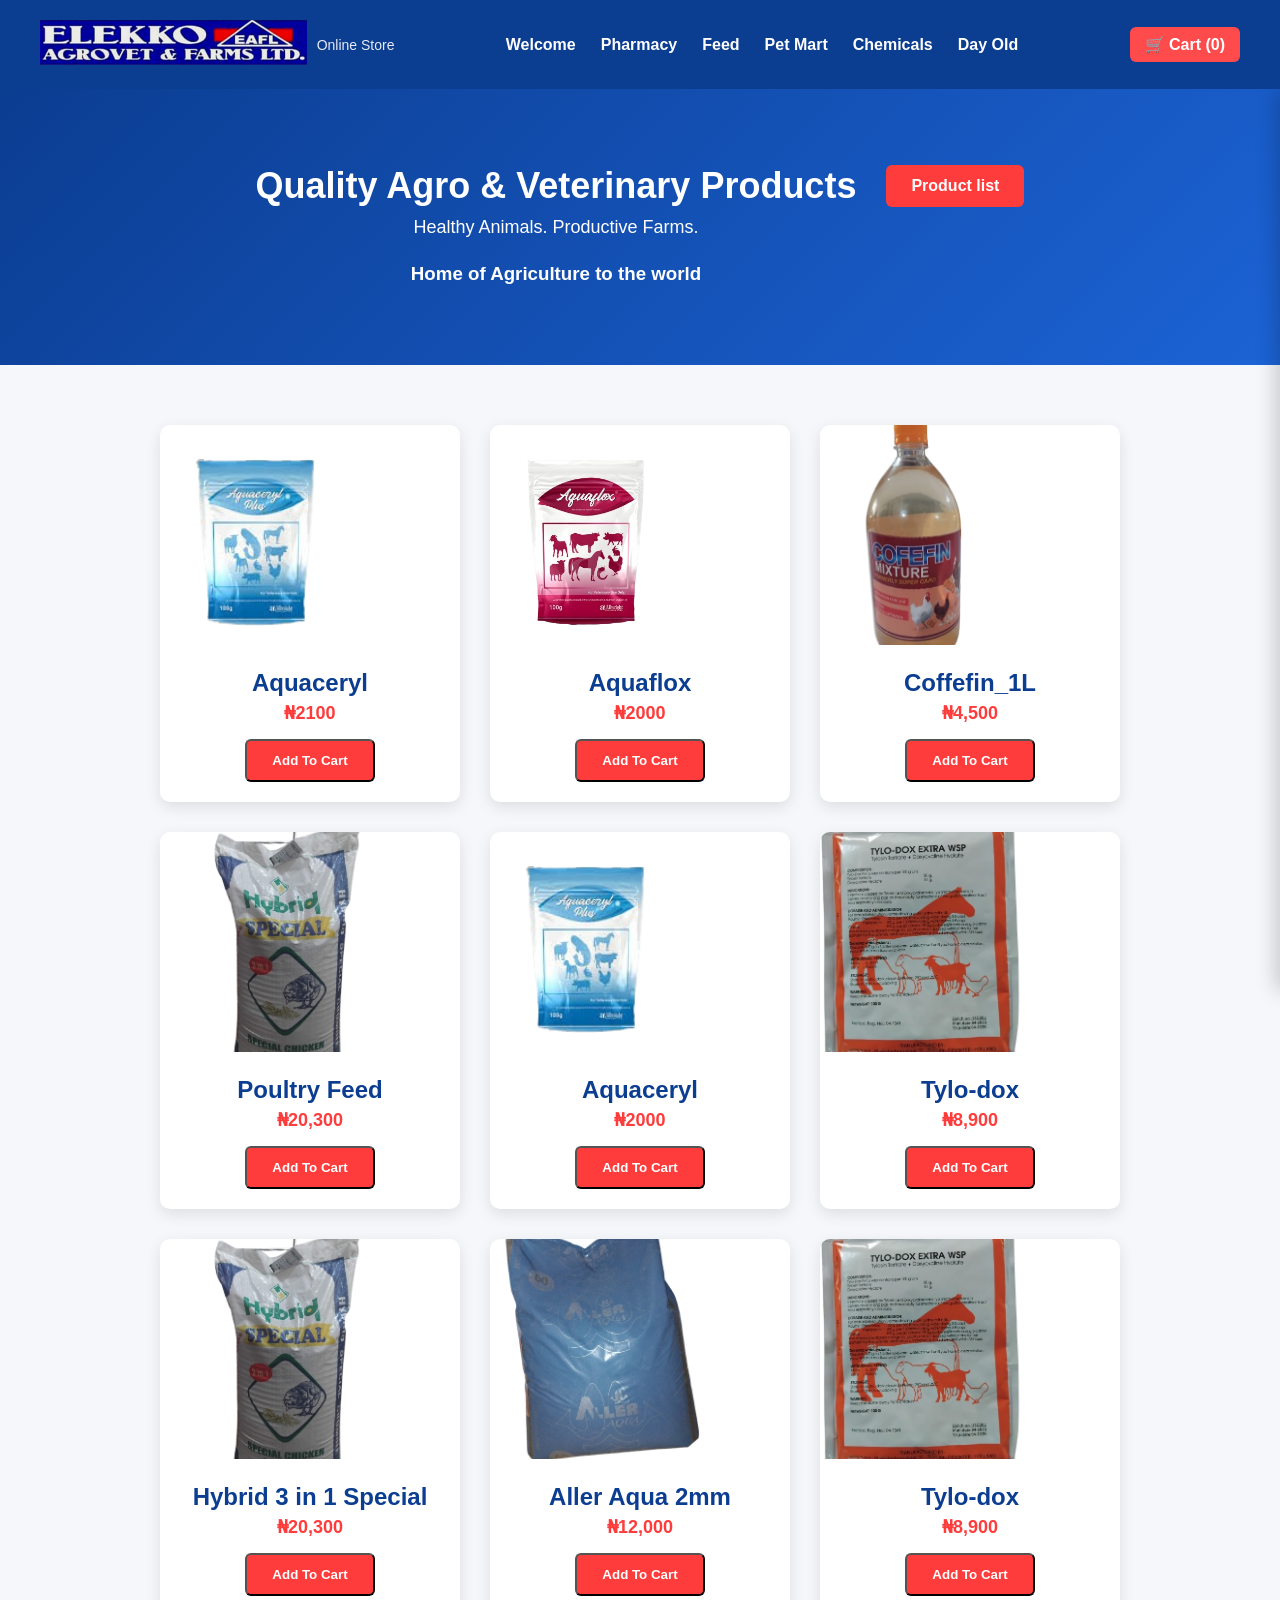
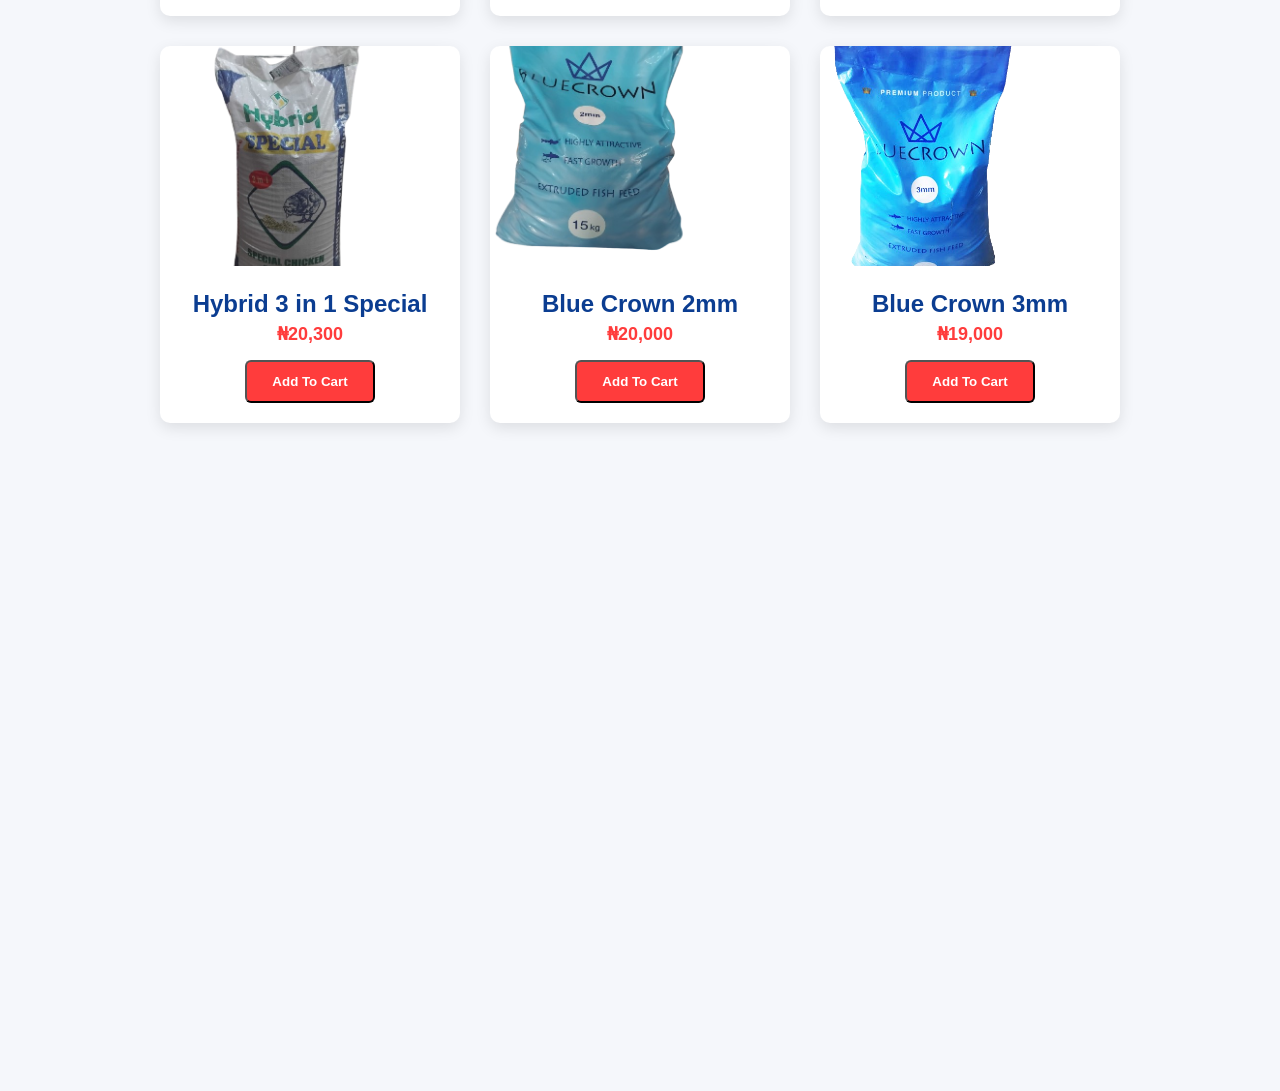
<file: index.html>
<!DOCTYPE html>
<html lang="en">
<head>
<meta charset="utf-8">
<meta name="viewport" content="width=device-width, initial-scale=1">
<title>Elekko Agrovet</title>
<link rel="stylesheet" href="assets/css/main.css">
</head>
<body>

<div id="page-wrapper">

  <!-- HEADER -->
  <header id="header" class="container">
    <div id="logo">
      <a href="index.html"><img src="images/elekkologo.png" alt="Elekko Agrovet Logo"></a>
      <span>Online Store</span>
    </div>

    <!-- NAVIGATION -->
    <nav id="nav">
      <div id="hamburger">&#9776;</div>
      <ul>
        <li class="current"><a href="index.html">Welcome</a></li>
        <li><a href="pharmacy.html">Pharmacy</a></li>
        <li><a href="feed.html">Feed</a></li>
        <li><a href="pet-mart.html">Pet Mart</a></li>
        <li><a href="chemicals.html">Chemicals</a></li>
         <li><a href="dayold.html">Day Old</a></li>
      </ul>
    </nav>

    <!-- CART ICON -->
    <div id="cart-icon">
      🛒 Cart (<span id="cart-count">0</span>)
    </div>
  </header>

  <!-- BANNER -->
  <section id="banner-wrapper">
    <div id="banner" class="box container">
      <div class="row">
        <div class="col-7 col-12-medium">
          <h2>Quality Agro & Veterinary Products</h2>
          <p>Healthy Animals. Productive Farms.</p>
          <h3>Home of Agriculture to the world</h3>
        </div>
        <div class="col-5 col-12-medium">
          <a href="#products" class="button primary">Product list</a>
        </div>
      </div>
    </div>
  </section>

  <!-- PRODUCTS -->
  <section id="features-wrapper">
    <div class="container" id="products">
      <div class="row">

        <!-- Aquaceryl -->
        <div class="col-4 col-12-medium">
          <section class="box feature product" data-id="aquaceryl" data-name="Aquaceryl" data-price="2100">
            <a class="image featured"><img src="images/Aquaceryl.png" alt="Aquaceryl"></a>
            <div class="inner">
              <header><h2>Aquaceryl</h2><p>₦2100</p></header>
              <button class="button primary add-to-cart">Add To Cart</button>
            </div>
          </section>
        </div>

        <!-- Product 2 -->
        <div class="col-4 col-12-medium">
          <section class="box feature product" data-id="aquaflox" data-name="Aquaflox" data-price="2000">
            <a class="image featured"><img src="images/Aquaflox.png" alt="Aquaflox"></a>
            <div class="inner">
              <header><h2>Aquaflox</h2><p>₦2000</p></header>
              <button class="button primary add-to-cart">Add To Cart</button>
            </div>
          </section>
        </div>

        <!-- Product 3 -->
        <div class="col-4 col-12-medium">
          <section class="box feature product" data-id="coffefin" data-name="Coffefin_1L" data-price="4500">
            <a class="image featured"><img src="images/Coffefin_1L.png" alt="Coffefin_1L"></a>
            <div class="inner">
              <header><h2>Coffefin_1L</h2><p>₦4,500</p></header>
              <button class="button primary add-to-cart">Add To Cart</button>
            </div>
          </section>
        </div>
  <!-- Product 1 -->
        <div class="col-4 col-12-medium">
          <section class="box feature product" data-id="0004" data-name="Poultry Feed" data-price="20300">
            <a class="image featured"><img src="images/Hybrid_3_in_1_Special-4.png" alt="Poultry Feed"></a>
            <div class="inner">
              <header><h2>Poultry Feed</h2><p>₦20,300</p></header>
              <button class="button primary add-to-cart">Add To Cart</button>
            </div>
          </section>
        </div>

        <!-- Product 2 -->
        <div class="col-4 col-12-medium">
          <section class="box feature product" data-id="Aquaceryl" data-name="Aquaceryl" data-price="2000">
            <a class="image featured"><img src="images/Aquaceryl.png" alt="Aquaceryl"></a>
            <div class="inner">
              <header><h2>Aquaceryl</h2><p>₦2000</p></header>
              <button class="button primary add-to-cart">Add To Cart</button>
            </div>
          </section>
        </div>

        <!-- Product 3 -->
        <div class="col-4 col-12-medium">
          <section class="box feature product" data-id="tylo-dox" data-name="Tylo-dox" data-price="8900">
            <a class="image featured"><img src="images/Tylo-dox_extra.png" alt="Tylo-dox"></a>
            <div class="inner">
              <header><h2>Tylo-dox</h2><p>₦8,900</p></header>
              <button class="button primary add-to-cart">Add To Cart</button>
            </div>
          </section>
        </div>
  <!-- Product 1 -->
        <div class="col-4 col-12-medium">
          <section class="box feature product" data-id="hybrid-3-in-1-special" data-name="Hybrid 3 in 1 Special" data-price="20300">
            <a class="image featured"><img src="images/Hybrid_3_in_1_Special-4.png" alt="Hybrid 3 in 1 Special"></a>
            <div class="inner">
              <header><h2>Hybrid 3 in 1 Special</h2><p>₦20,300</p></header>
              <button class="button primary add-to-cart">Add To Cart</button>
            </div>
          </section>
        </div>

        <!-- Product 2 -->
        <div class="col-4 col-12-medium">
          <section class="box feature product" data-id="aller-aqua-2mm" data-name="Aller Aqua 2mm" data-price="12000">
            <a class="image featured"><img src="images/Aller_aqua_2mm.png" alt="Aller Aqua 2mm"></a>
            <div class="inner">
              <header><h2>Aller Aqua 2mm</h2><p>₦12,000</p></header>
              <button class="button primary add-to-cart">Add To Cart</button>
            </div>
          </section>
        </div>

        <!-- Product 3 -->
        <div class="col-4 col-12-medium">
          <section class="box feature product" data-id="tylo-dox" data-name="Tylo-dox" data-price="8900">
            <a class="image featured"><img src="images/Tylo-dox_extra.png" alt="Tylo-dox"></a>
            <div class="inner">
              <header><h2>Tylo-dox</h2><p>₦8,900</p></header>
              <button class="button primary add-to-cart">Add To Cart</button>
            </div>
            
          </section>
        </div>
  <!-- Product 1 -->
        <div class="col-4 col-12-medium">
          <section class="box feature product" data-id="hybrid-3-in-1-special" data-name="Hybrid 3 in 1 Special" data-price="20300">
            <a class="image featured"><img src="images/Hybrid_3_in_1_Special-4.png" alt="Hybrid 3 in 1 Special"></a>
            <div class="inner">
              <header><h2>Hybrid 3 in 1 Special</h2><p>₦20,300</p></header>
              <button class="button primary add-to-cart">Add To Cart</button>
            </div>
          </section>
        </div>

        <!-- Product 2 -->
        <div class="col-4 col-12-medium">
          <section class="box feature product" data-id="bluecrown2mm" data-name="Blue Crown 2mm" data-price="20000">
            <a class="image featured"><img src="images/Blue_crown_2mm.png" alt="Blue Crown 2mm"></a>
            <div class="inner">
              <header><h2>Blue Crown 2mm</h2><p>₦20,000</p></header>
              <button class="button primary add-to-cart">Add To Cart</button>
            </div>
          </section>
        </div>

        <!-- Product 3 -->
        <div class="col-4 col-12-medium">
          <section class="box feature product" data-id="bluecrown3mm" data-name="Blue Crown 3mm" data-price="19000">
            <a class="image featured"><img src="images/Bluecrown-3mm.png" alt="Blue Crown 3mm"></a>
            <div class="inner">
              <header><h2>Blue Crown 3mm</h2><p>₦19,000</p></header>
              <button class="button primary add-to-cart">Add To Cart</button>
            </div>
          </section>
        </div>

      </div>
    </div>
      </div>
    </div>
      </div>
    </div>
    
      </div>
    </div>
  </section>

  <!-- CART PANEL -->
  <div id="cart-panel">
    <div style="display:flex;justify-content:space-between;align-items:center">
      <h3>Your Cart</h3>
      <span id="close-cart">✖</span>
    </div>
    <hr>
    <div id="cart-items"></div>
    <h4>Total: ₦<span id="cart-total">0</span></h4>
    <a href="checkout.html" class="button primary" style="width:100%;margin-top:15px;text-align:center">Proceed to Checkout</a>
  </div>

  <!-- Toast Notification -->
  <div id="toast"></div>

<iframe width="500" height="300" 
src="https://www.youtube.com/embed/RBzNkBfKddA" 
title="YouTube video" 
frameborder="0" 
allowfullscreen>
</iframe>
<iframe width="500" height="300" 
src="https://www.youtube.com/embed/zo2fN6J2AE8" 
title="YouTube video" 
frameborder="0" 
allowfullscreen>
</iframe>
<iframe width="500" height="300" 
src="https://www.youtube.com/embed/RBzNkBfKddA" 
title="YouTube video" 
frameborder="0" 
allowfullscreen>
</iframe>

</div>

<script src="assets/js/main.js"></script>
</body>
</html>
</file>
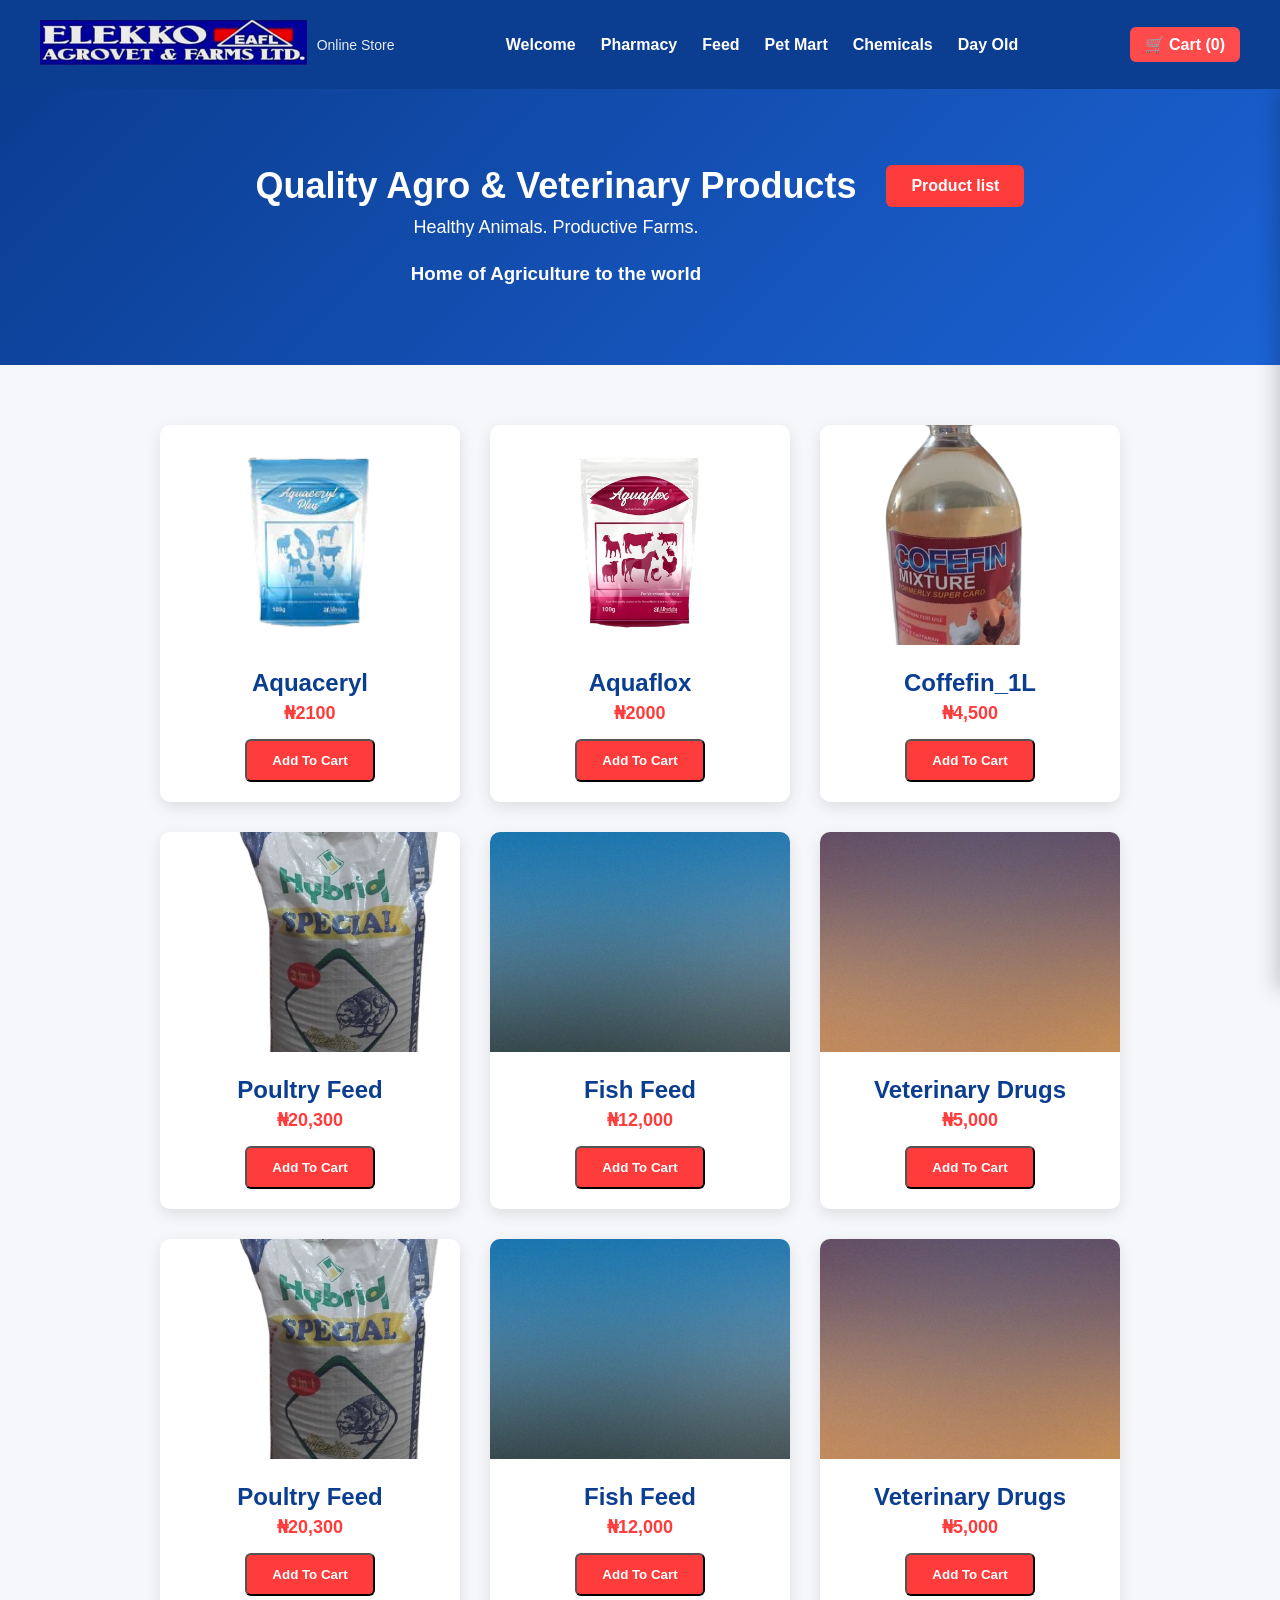
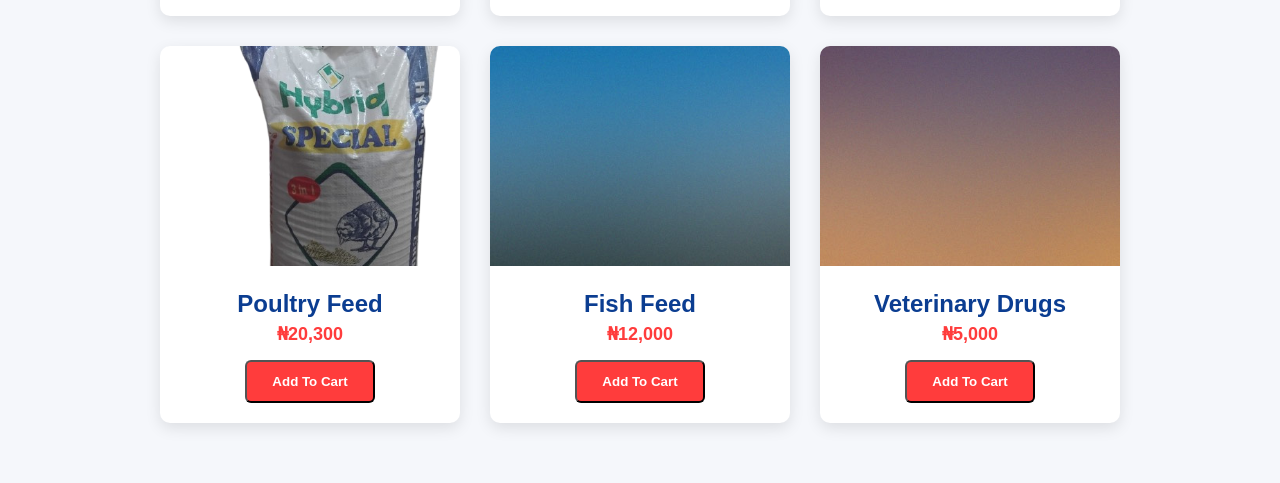
<file: my_web_file/index.html>
<!DOCTYPE html>
<html lang="en">
<head>
<meta charset="utf-8">
<meta name="viewport" content="width=device-width, initial-scale=1">
<title>Elekko Agrovet</title>
<link rel="stylesheet" href="assets/css/main.css">
</head>
<body>

<div id="page-wrapper">

  <!-- HEADER -->
  <header id="header" class="container">
    <div id="logo">
      <a href="index.html"><img src="images/elekkologo.png" alt="Elekko Agrovet Logo"></a>
      <span>Online Store</span>
    </div>

    <!-- NAVIGATION -->
    <nav id="nav">
      <div id="hamburger">&#9776;</div>
      <ul>
        <li class="current"><a href="index.html">Welcome</a></li>
        <li><a href="pharmacy.html">Pharmacy</a></li>
        <li><a href="feed.html">Feed</a></li>
        <li><a href="pet-mart.html">Pet Mart</a></li>
        <li><a href="chemicals.html">Chemicals</a></li>
         <li><a href="dayold.html">Day Old</a></li>
      </ul>
    </nav>

    <!-- CART ICON -->
    <div id="cart-icon">
      🛒 Cart (<span id="cart-count">0</span>)
    </div>
  </header>

  <!-- BANNER -->
  <section id="banner-wrapper">
    <div id="banner" class="box container">
      <div class="row">
        <div class="col-7 col-12-medium">
          <h2>Quality Agro & Veterinary Products</h2>
          <p>Healthy Animals. Productive Farms.</p>
          <h3>Home of Agriculture to the world</h3>
        </div>
        <div class="col-5 col-12-medium">
          <a href="#products" class="button primary">Product list</a>
        </div>
      </div>
    </div>
  </section>

  <!-- PRODUCTS -->
  <section id="features-wrapper">
    <div class="container" id="products">
      <div class="row">

        <!-- Aquaceryl -->
        <div class="col-4 col-12-medium">
          <section class="box feature product" data-id="0001" data-name="Aquaceryl" data-price="2100">
            <a class="image featured"><img src="images/Aquaceryl.png" alt="Aquaceryl"></a>
            <div class="inner">
              <header><h2>Aquaceryl</h2><p>₦2100</p></header>
              <button class="button primary add-to-cart">Add To Cart</button>
            </div>
          </section>
        </div>

        <!-- Product 2 -->
        <div class="col-4 col-12-medium">
          <section class="box feature product" data-id="0002" data-name="Aquaflox" data-price="2000">
            <a class="image featured"><img src="images/Aquaflox.png" alt="Aquaflox"></a>
            <div class="inner">
              <header><h2>Aquaflox</h2><p>₦2000</p></header>
              <button class="button primary add-to-cart">Add To Cart</button>
            </div>
          </section>
        </div>

        <!-- Product 3 -->
        <div class="col-4 col-12-medium">
          <section class="box feature product" data-id="0003" data-name="Coffefin_1L" data-price="4500">
            <a class="image featured"><img src="images/Coffefin_1L.png" alt="Coffefin_1L"></a>
            <div class="inner">
              <header><h2>Coffefin_1L</h2><p>₦4,500</p></header>
              <button class="button primary add-to-cart">Add To Cart</button>
            </div>
          </section>
        </div>
  <!-- Product 1 -->
        <div class="col-4 col-12-medium">
          <section class="box feature product" data-id="0004" data-name="Poultry Feed" data-price="20300">
            <a class="image featured"><img src="images/Hybrid_3_in_1_Special-4.png" alt="Poultry Feed"></a>
            <div class="inner">
              <header><h2>Poultry Feed</h2><p>₦20,300</p></header>
              <button class="button primary add-to-cart">Add To Cart</button>
            </div>
          </section>
        </div>

        <!-- Product 2 -->
        <div class="col-4 col-12-medium">
          <section class="box feature product" data-id="0005" data-name="Fish Feed" data-price="12000">
            <a class="image featured"><img src="images/pic02.jpg" alt="Fish Feed"></a>
            <div class="inner">
              <header><h2>Fish Feed</h2><p>₦12,000</p></header>
              <button class="button primary add-to-cart">Add To Cart</button>
            </div>
          </section>
        </div>

        <!-- Product 3 -->
        <div class="col-4 col-12-medium">
          <section class="box feature product" data-id="0006" data-name="Veterinary Drugs" data-price="5000">
            <a class="image featured"><img src="images/pic03.jpg" alt="Veterinary Drugs"></a>
            <div class="inner">
              <header><h2>Veterinary Drugs</h2><p>₦5,000</p></header>
              <button class="button primary add-to-cart">Add To Cart</button>
            </div>
          </section>
        </div>
  <!-- Product 1 -->
        <div class="col-4 col-12-medium">
          <section class="box feature product" data-id="0007" data-name="Poultry Feed" data-price="20300">
            <a class="image featured"><img src="images/Hybrid_3_in_1_Special-4.png" alt="Poultry Feed"></a>
            <div class="inner">
              <header><h2>Poultry Feed</h2><p>₦20,300</p></header>
              <button class="button primary add-to-cart">Add To Cart</button>
            </div>
          </section>
        </div>

        <!-- Product 2 -->
        <div class="col-4 col-12-medium">
          <section class="box feature product" data-id="0008" data-name="Fish Feed" data-price="12000">
            <a class="image featured"><img src="images/pic02.jpg" alt="Fish Feed"></a>
            <div class="inner">
              <header><h2>Fish Feed</h2><p>₦12,000</p></header>
              <button class="button primary add-to-cart">Add To Cart</button>
            </div>
          </section>
        </div>

        <!-- Product 3 -->
        <div class="col-4 col-12-medium">
          <section class="box feature product" data-id="0009" data-name="Veterinary Drugs" data-price="5000">
            <a class="image featured"><img src="images/pic03.jpg" alt="Veterinary Drugs"></a>
            <div class="inner">
              <header><h2>Veterinary Drugs</h2><p>₦5,000</p></header>
              <button class="button primary add-to-cart">Add To Cart</button>
            </div>
            
          </section>
        </div>
  <!-- Product 1 -->
        <div class="col-4 col-12-medium">
          <section class="box feature product" data-id="0010" data-name="Poultry Feed" data-price="20300">
            <a class="image featured"><img src="images/Hybrid_3_in_1_Special-4.png" alt="Poultry Feed"></a>
            <div class="inner">
              <header><h2>Poultry Feed</h2><p>₦20,300</p></header>
              <button class="button primary add-to-cart">Add To Cart</button>
            </div>
          </section>
        </div>

        <!-- Product 2 -->
        <div class="col-4 col-12-medium">
          <section class="box feature product" data-id="0011" data-name="Fish Feed" data-price="12000">
            <a class="image featured"><img src="images/pic02.jpg" alt="Fish Feed"></a>
            <div class="inner">
              <header><h2>Fish Feed</h2><p>₦12,000</p></header>
              <button class="button primary add-to-cart">Add To Cart</button>
            </div>
          </section>
        </div>

        <!-- Product 3 -->
        <div class="col-4 col-12-medium">
          <section class="box feature product" data-id="0012" data-name="Veterinary Drugs" data-price="5000">
            <a class="image featured"><img src="images/pic03.jpg" alt="Veterinary Drugs"></a>
            <div class="inner">
              <header><h2>Veterinary Drugs</h2><p>₦5,000</p></header>
              <button class="button primary add-to-cart">Add To Cart</button>
            </div>
          </section>
        </div>

      </div>
    </div>
      </div>
    </div>
      </div>
    </div>
    
      </div>
    </div>
  </section>

  <!-- CART PANEL -->
  <div id="cart-panel">
    <div style="display:flex;justify-content:space-between;align-items:center">
      <h3>Your Cart</h3>
      <span id="close-cart">✖</span>
    </div>
    <hr>
    <div id="cart-items"></div>
    <h4>Total: ₦<span id="cart-total">0</span></h4>
    <a href="checkout.html" class="button primary" style="width:100%;margin-top:15px;text-align:center">Proceed to Checkout</a>
  </div>

  <!-- Toast Notification -->
  <div id="toast"></div>

</div>

<script src="assets/js/main.js"></script>
</body>
</html>
</file>
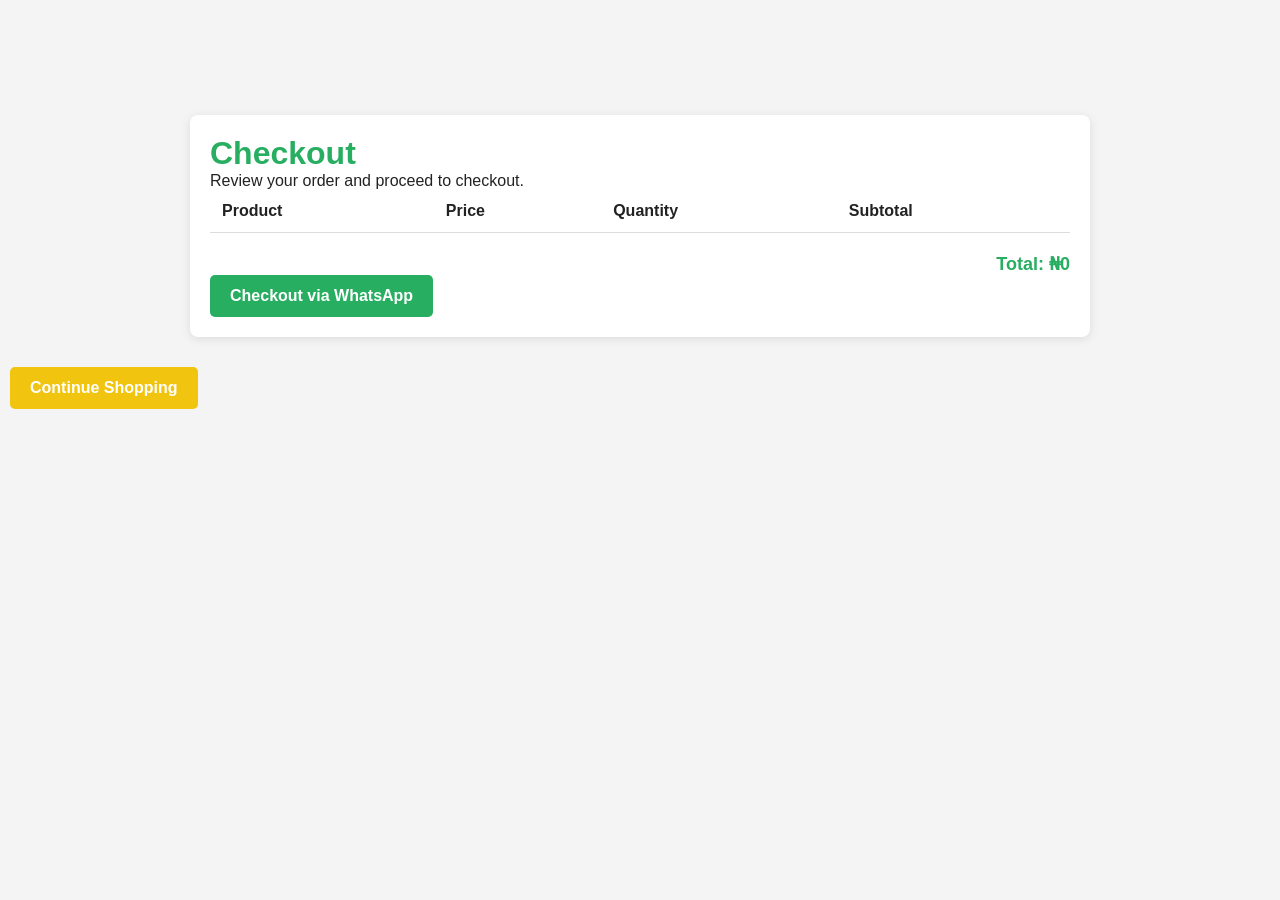
<file: checkout.html>
<!DOCTYPE HTML>
<html>
<head>
    <title>Elekko Agrovet - Checkout</title>
    <meta charset="utf-8" />
    <meta name="viewport" content="width=device-width, initial-scale=1" />
    <link rel="stylesheet" href="assets/css/main.css" />
    <style>
        body{font-family: Arial, sans-serif; background:#f4f4f4; margin:0;}
        .container{max-width:900px; margin:30px auto; background:#fff; padding:20px; border-radius:8px; box-shadow:0 2px 10px rgba(0,0,0,0.1);}
        h1,h2{color:#27ae60;}
        table{width:100%; border-collapse:collapse; margin-bottom:20px;}
        table th, table td{padding:12px; border-bottom:1px solid #ddd; text-align:left;}
        .total{font-weight:bold; font-size:18px; text-align:right;}
        .button{background:#27ae60; color:white; padding:12px 20px; border:none; border-radius:5px; cursor:pointer; font-size:16px; text-decoration:none;}
        .button:hover{background:#219150;}
        .quantity-btn{padding:5px 10px; cursor:pointer; margin:0 5px; background:#eee; border-radius:4px; border:none;}
        .quantity-display{font-weight:bold; min-width:20px; display:inline-block; text-align:center;}
        #continue-shopping {
    background:#f1c40f; /* Yellow color for distinction */
    color:#fff;
    margin-left:10px;
}

#continue-shopping:hover {
    background:#d4ac0d;
}
    </style>
</head>
<body>

<div class="container">
    <h1>Checkout</h1>
    <p>Review your order and proceed to checkout.</p>

    <table id="checkout-table">
        <thead>
            <tr>
                <th>Product</th>
                <th>Price</th>
                <th>Quantity</th>
                <th>Subtotal</th>
            </tr>
        </thead>
        <tbody>
            <!-- Products will be injected here -->
        </tbody>
    </table>

    <h2 class="total">Total: ₦<span id="checkout-total">0</span></h2>

    <a id="checkout-whatsapp" class="button" href="#" target="_blank">Checkout via WhatsApp</a>
</div>
<!-- Continue Shopping Button -->
<a id="continue-shopping" class="button" href="index.html">Continue Shopping</a>

<script>
document.addEventListener("DOMContentLoaded", function(){

    let cart = JSON.parse(localStorage.getItem("elekkoCart")) || [];
    const tbody = document.querySelector("#checkout-table tbody");
    const totalDisplay = document.getElementById("checkout-total");
    const whatsappBtn = document.getElementById("checkout-whatsapp");

    function renderCheckout(){
        tbody.innerHTML = "";
        let total = 0;

        cart.forEach(item=>{
            let subtotal = item.price * item.quantity;
            total += subtotal;

            let tr = document.createElement("tr");
            tr.innerHTML = `
              <tr>
    <td>${item.name}</td>
    <td>₦${item.price.toLocaleString()}</td>
    <td>
        <input type="number" class="quantity-input" data-id="${item.id}" value="${item.quantity}" min="1" style="width:50px; text-align:center;" />
    </td>
    <td>₦${subtotal.toLocaleString()}</td>
    <td><button class="delete-btn" data-id="${item.id}" style="background:red; color:white; border:none; padding:5px 10px; border-radius:4px; cursor:pointer;">Delete</button></td>
</tr>
            `;
            tbody.appendChild(tr);
        });

        totalDisplay.innerText = total.toLocaleString();
        updateWhatsAppLink(total);
    }
// Quantity input change and Enter key
document.addEventListener("keydown", function(e){
    if(e.target.classList.contains("quantity-input") && e.key === "Enter"){
        let id = e.target.dataset.id;
        let value = parseInt(e.target.value);
        if(value > 0){
            let item = cart.find(i => i.id === id);
            if(item){
                item.quantity = value;
                saveCart();
            }
        } else {
            // If zero or invalid, remove the item
            cart = cart.filter(i => i.id !== id);
            saveCart();
        }
    }
});

// Delete button
document.addEventListener("click", function(e){
    if(e.target.classList.contains("delete-btn")){
        let id = e.target.dataset.id;
        cart = cart.filter(i => i.id !== id);
        saveCart();
    }
});
    function updateWhatsAppLink(total){
        let message = "Hello, I want to order the following from Elekko Agrovet:%0A";
        cart.forEach(item=>{
            message += `${item.name} x${item.quantity} - ₦${(item.price*item.quantity).toLocaleString()}%0A`;
        });
        message += `Total: ₦${total.toLocaleString()}`;
        whatsappBtn.href = `https://wa.me/2349168352621?text=${message}`;
    }

    function saveCart(){
        localStorage.setItem("elekkoCart", JSON.stringify(cart));
        renderCheckout();
    }

    // Quantity buttons
    document.addEventListener("click", function(e){
        if(e.target.classList.contains("increase") || e.target.classList.contains("decrease")){
            let id = e.target.dataset.id;
            let item = cart.find(i => i.id === id);
            if(item){
                if(e.target.classList.contains("increase")){
                    item.quantity += 1;
                } else {
                    item.quantity -= 1;
                    if(item.quantity < 1){
                        cart = cart.filter(i => i.id !== id);
                    }
                }
                saveCart();
            }
        }
    });

    renderCheckout();

});
</script>

</body>
</html>
</file>
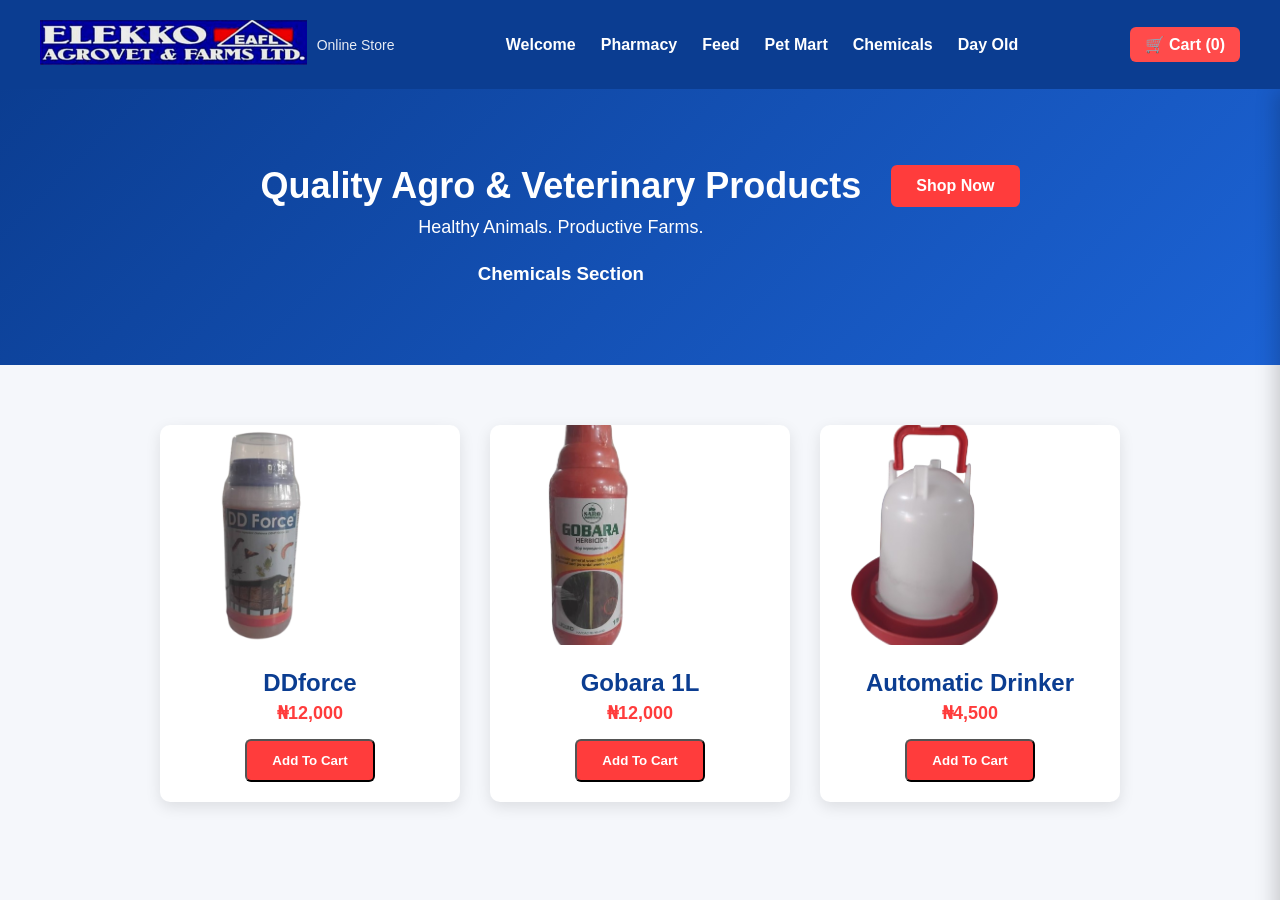
<file: chemicals.html>
<!DOCTYPE html>
<html lang="en">
<head>
<meta charset="utf-8">
<meta name="viewport" content="width=device-width, initial-scale=1">
<title>Elekko Agrovet</title>
<link rel="stylesheet" href="assets/css/main.css">
</head>

<body>

<div id="page-wrapper">

<!-- HEADER -->
<header id="header" class="container">

<div id="logo">
<a href="index.html"><img src="images/elekkologo.png" alt="Elekko Agrovet Logo"></a>
<span>Online Store</span>
</div>

<!-- NAVIGATION -->
<nav id="nav">
<div id="hamburger">&#9776;</div>
<ul>
<li class="current"><a href="index.html">Welcome</a></li>
<li><a href="pharmacy.html">Pharmacy</a></li>
<li><a href="feed.html">Feed</a></li>
<li><a href="pet-mart.html">Pet Mart</a></li>
<li><a href="chemicals.html">Chemicals</a></li>
<li><a href="dayold.html">Day Old</a></li>
</ul>
</nav>

<!-- CART ICON -->
<div id="cart-icon">
🛒 Cart (<span id="cart-count">0</span>)
</div>

</header>


<!-- BANNER -->
<section id="banner-wrapper">
<div id="banner" class="box container">

<div class="row">

<div class="col-7 col-12-medium">
<h2>Quality Agro & Veterinary Products</h2>
<p>Healthy Animals. Productive Farms.</p>
<h3>Chemicals Section</h3>
</div>

<div class="col-5 col-12-medium">
<a href="#products" class="button primary">Shop Now</a>
</div>

</div>

</div>
</section>


<!-- PRODUCTS -->
<section id="features-wrapper">
<div class="container" id="products">

<div class="row">

<!-- Product 1 -->
<div class="col-4 col-12-medium">
<section class="box feature product" data-id="ddforce" data-name="DDforce" data-price="20300">

<a class="image featured">
<img src="images/DDforce.png" alt="DDforce  Insecticide">
</a>

<div class="inner">
<header>
<h2>DDforce</h2>
<p>₦12,000</p>
</header>

<button class="button primary add-to-cart">Add To Cart</button>
</div>

</section>
</div>


<!-- Product 2 -->
<div class="col-4 col-12-medium">
<section class="box feature product" data-id="gobara-1l" data-name="Gobara 1L" data-price="12000">

<a class="image featured">
<img src="images/Gobara_1L.png" alt="Gobara 1L">
</a>

<div class="inner">
<header>
<h2>Gobara 1L</h2>
<p>₦12,000</p>
</header>

<button class="button primary add-to-cart">Add To Cart</button>
</div>

</section>
</div>


<!-- Product 3 -->
<div class="col-4 col-12-medium">
<section class="box feature product" data-id="automatic-drinker" data-name="Automatic Drinker" data-price="4500">

<a class="image featured">
<img src="images/Automatic_drinker.png" alt="Automatic Drinker">
</a>

<div class="inner">
<header>
<h2>Automatic Drinker </h2>
<p>₦4,500</p>
</header>

<button class="button primary add-to-cart">Add To Cart</button>
</div>

</section>
</div>

</div>
</div>
</section>


<!-- CART PANEL -->
<div id="cart-panel">

<div style="display:flex;justify-content:space-between;align-items:center">
<h3>Your Cart</h3>
<span id="close-cart">✖</span>
</div>

<hr>

<div id="cart-items"></div>

<h4>Total: ₦<span id="cart-total">0</span></h4>

<a href="checkout.html" class="button primary"
style="width:100%;margin-top:15px;text-align:center">
Proceed to Checkout
</a>

</div>


<!-- Toast Notification -->
<div id="toast"></div>

</div>

<script src="assets/js/main.js"></script>

</body>
</html>
</file>
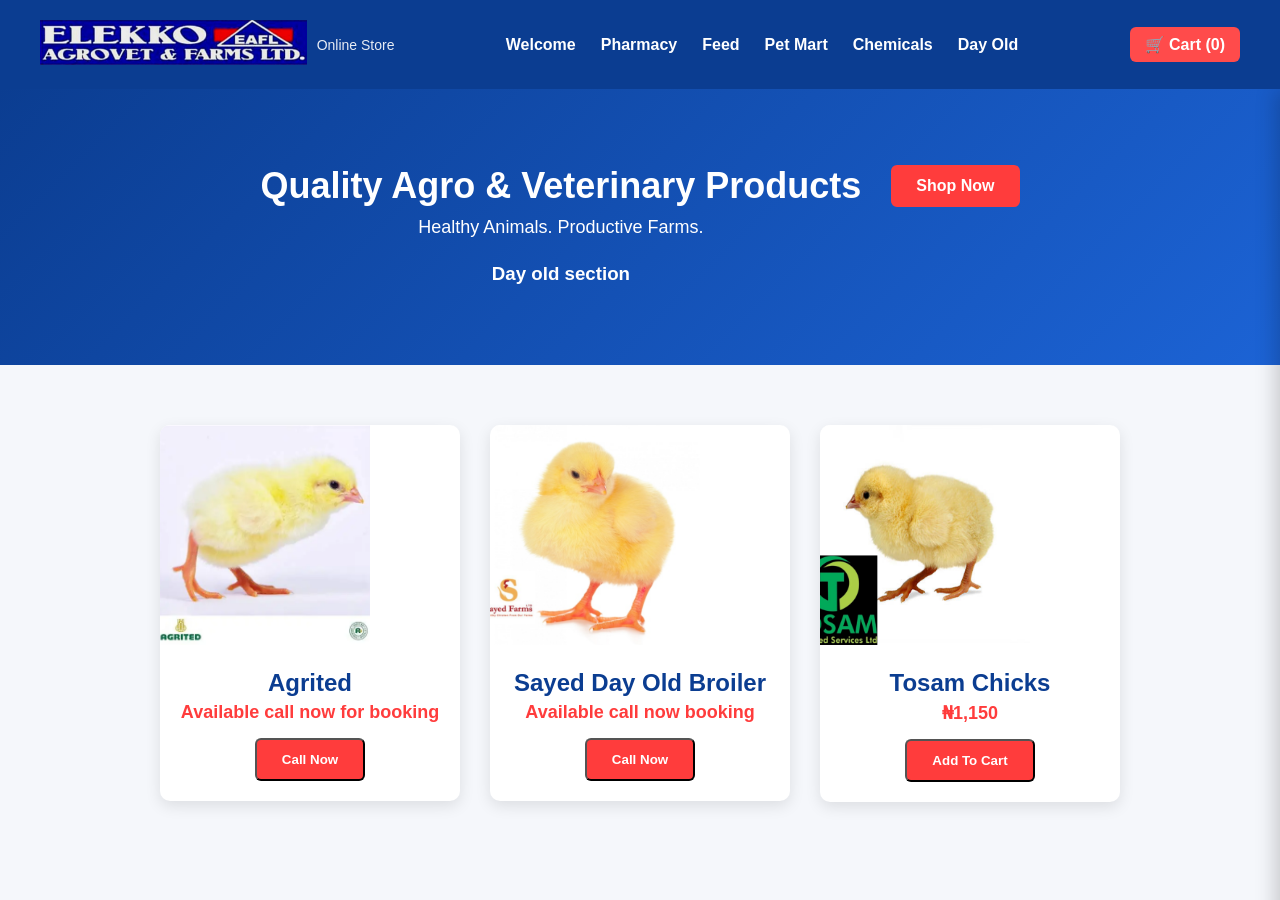
<file: dayold.html>
<!DOCTYPE html>
<html lang="en">
<head>
<meta charset="utf-8">
<meta name="viewport" content="width=device-width, initial-scale=1">
<title>Elekko Agrovet</title>
<link rel="stylesheet" href="assets/css/main.css">
</head>

<body>

<div id="page-wrapper">

<!-- HEADER -->
<header id="header" class="container">

<div id="logo">
<a href="index.html"><img src="images/elekkologo.png" alt="Elekko Agrovet Logo"></a>
<span>Online Store</span>
</div>

<!-- NAVIGATION -->
<nav id="nav">
<div id="hamburger">&#9776;</div>
<ul>
<li class="current"><a href="index.html">Welcome</a></li>
<li><a href="pharmacy.html">Pharmacy</a></li>
<li><a href="feed.html">Feed</a></li>
<li><a href="pet-mart.html">Pet Mart</a></li>
<li><a href="chemicals.html">Chemicals</a></li>
 <li><a href="dayold.html">Day Old</a></li>
</ul>
</nav>

<!-- CART ICON -->
<div id="cart-icon">
🛒 Cart (<span id="cart-count">0</span>)
</div>

</header>


<!-- BANNER -->
<section id="banner-wrapper">
<div id="banner" class="box container">

<div class="row">

<div class="col-7 col-12-medium">
<h2>Quality Agro & Veterinary Products</h2>
<p>Healthy Animals. Productive Farms.</p>
<h3>Day old section</h3>
</div>

<div class="col-5 col-12-medium">
<a href="#products" class="button primary">Shop Now</a>
</div>

</div>

</div>
</section>


<!-- PRODUCTS -->
<section id="features-wrapper">
<div class="container" id="products">

<div class="row">

<!-- Agriteddoc -->
<div class="col-4 col-12-medium">
<section class="box feature product" data-id="5001" data-name="Agrited" data-price="1270">

<a class="image featured">
<img src="images/agriteddoc.webp" alt="Agriteddoc">
</a>

<div class="inner">
<header>
<h2>Agrited</h2>
<p>Available call now for booking</p>
</header>

<button onclick="window.location.href='tel:+2347053843282';" class="button primary">
  Call Now
</button>
</div>

</section>
</div>


<!-- Sayed Day Old Broiler -->
<div class="col-4 col-12-medium">
<section class="box feature product" data-id="5002" data-name="Sayed Day Old Broiler" data-price="1200">

<a class="image featured">
<img src="images/sayed-dayold-broiler.png" alt="Sayed Day Old Broiler">
</a>
<div class="inner">
<header>
<h2>Sayed Day Old Broiler</h2>
<p>Available call now booking</p>
</header>

<button onclick="window.location.href='tel:+2347053843282';" class="button primary">
  Call Now
</button>
</div>

</section>
</div>


<!-- Tosam Chicks-->
<div class="col-4 col-12-medium">
<section class="box feature product" data-id="5003" data-name="Tosam Chicks" data-price="1150">

<a class="image featured">
<img src="images/tosam-chicks.png" alt="Tosam Chicks">
</a>

<div class="inner">
<header>
<h2>Tosam Chicks</h2>
<p>₦1,150</p>
</header>

<button class="button primary add-to-cart">Add To Cart</button>
</div>

</section>
</div>

</div>
</div>
</section>


<!-- CART PANEL -->
<div id="cart-panel">

<div style="display:flex;justify-content:space-between;align-items:center">
<h3>Your Cart</h3>
<span id="close-cart">✖</span>
</div>

<hr>

<div id="cart-items"></div>

<h4>Total: ₦<span id="cart-total">0</span></h4>

<a href="checkout.html" class="button primary"
style="width:100%;margin-top:15px;text-align:center">
Proceed to Checkout
</a>

</div>


<!-- Toast Notification -->
<div id="toast"></div>

</div>

<script src="assets/js/main.js"></script>

</body>
</html>
</file>
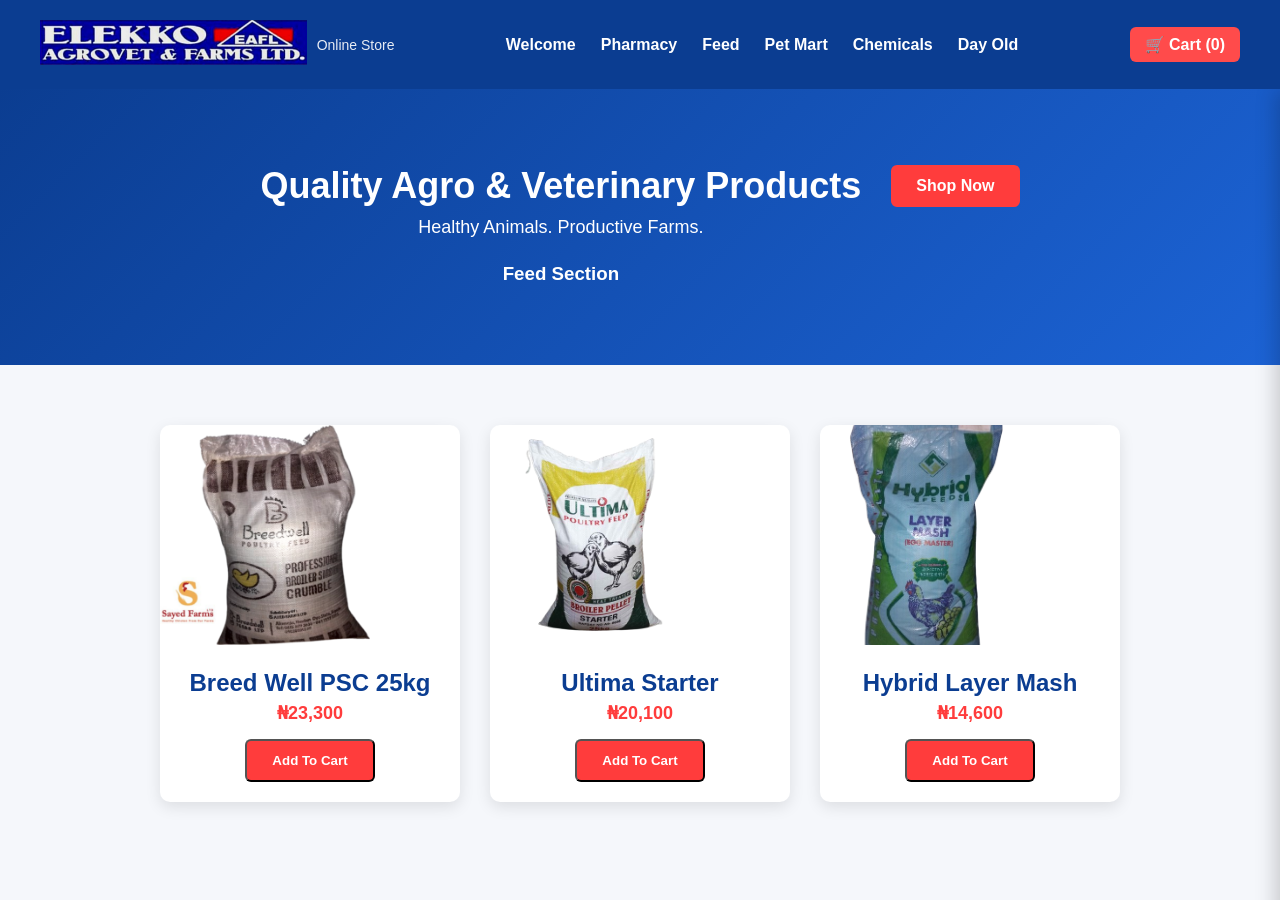
<file: feed.html>
<!DOCTYPE html>
<html lang="en">
<head>
<meta charset="utf-8">
<meta name="viewport" content="width=device-width, initial-scale=1">
<title>Elekko Agrovet</title>
<link rel="stylesheet" href="assets/css/main.css">
</head>

<body>

<div id="page-wrapper">

<!-- HEADER -->
<header id="header" class="container">

<div id="logo">
<a href="index.html"><img src="images/elekkologo.png" alt="Elekko Agrovet Logo"></a>
<span>Online Store</span>
</div>

<!-- NAVIGATION -->
<nav id="nav">
<div id="hamburger">&#9776;</div>
<ul>
<li class="current"><a href="index.html">Welcome</a></li>
<li><a href="pharmacy.html">Pharmacy</a></li>
<li><a href="feed.html">Feed</a></li>
<li><a href="pet-mart.html">Pet Mart</a></li>
<li><a href="chemicals.html">Chemicals</a></li>
<li><a href="dayold.html">Day Old</a></li>
</ul>
</nav>

<!-- CART ICON -->
<div id="cart-icon">
🛒 Cart (<span id="cart-count">0</span>)
</div>

</header>


<!-- BANNER -->
<section id="banner-wrapper">
<div id="banner" class="box container">

<div class="row">

<div class="col-7 col-12-medium">
<h2>Quality Agro & Veterinary Products</h2>
<p>Healthy Animals. Productive Farms.</p>
<h3>Feed Section</h3>
</div>

<div class="col-5 col-12-medium">
<a href="#products" class="button primary">Shop Now</a>
</div>

</div>

</div>
</section>


<!-- PRODUCTS -->
<section id="features-wrapper">
<div class="container" id="products">

<div class="row">

<!-- Product 1 -->
<div class="col-4 col-12-medium">
<section class="box feature product" data-id="breed-well-psc-25kg" data-name="Breed Well PSC 25kg" data-price="20300">

<a class="image featured">
<img src="images/Breed_well_psc_25kg.png" alt="Breed Well PSC 25kg">
</a>

<div class="inner">
<header>
<h2>Breed Well PSC 25kg</h2>
<p>₦23,300</p>
</header>

<button class="button primary add-to-cart">Add To Cart</button>
</div>

</section>
</div>


<!-- Product 2 -->
<div class="col-4 col-12-medium">
<section class="box feature product" data-id="ultima-starter" data-name="Ultima Starter" data-price="20100">

<a class="image featured">
<img src="images/Ultima_starter.png" alt="Ultima Starter">
</a>

<div class="inner">
<header>
<h2>Ultima Starter</h2>
<p>₦20,100</p>
</header>

<button class="button primary add-to-cart">Add To Cart</button>
</div>

</section>
</div>


<!-- Product 3 -->
<div class="col-4 col-12-medium">
<section class="box feature product" data-id="hybrid-layer-mash" data-name="Hybrid Layer Mash" data-price="4500">

<a class="image featured">
<img src="images/Hybrid_layer_mash-3.png" alt="Hybrid Layer Mash">
</a>

<div class="inner">
<header>
<h2>Hybrid Layer Mash</h2>
<p>₦14,600</p>
</header>

<button class="button primary add-to-cart">Add To Cart</button>
</div>

</section>
</div>

</div>
</div>
</section>


<!-- CART PANEL -->
<div id="cart-panel">

<div style="display:flex;justify-content:space-between;align-items:center">
<h3>Your Cart</h3>
<span id="close-cart">✖</span>
</div>

<hr>

<div id="cart-items"></div>

<h4>Total: ₦<span id="cart-total">0</span></h4>

<a href="checkout.html" class="button primary"
style="width:100%;margin-top:15px;text-align:center">
Proceed to Checkout
</a>

</div>


<!-- Toast Notification -->
<div id="toast"></div>

</div>

<script src="assets/js/main.js"></script>

</body>
</html>
</file>
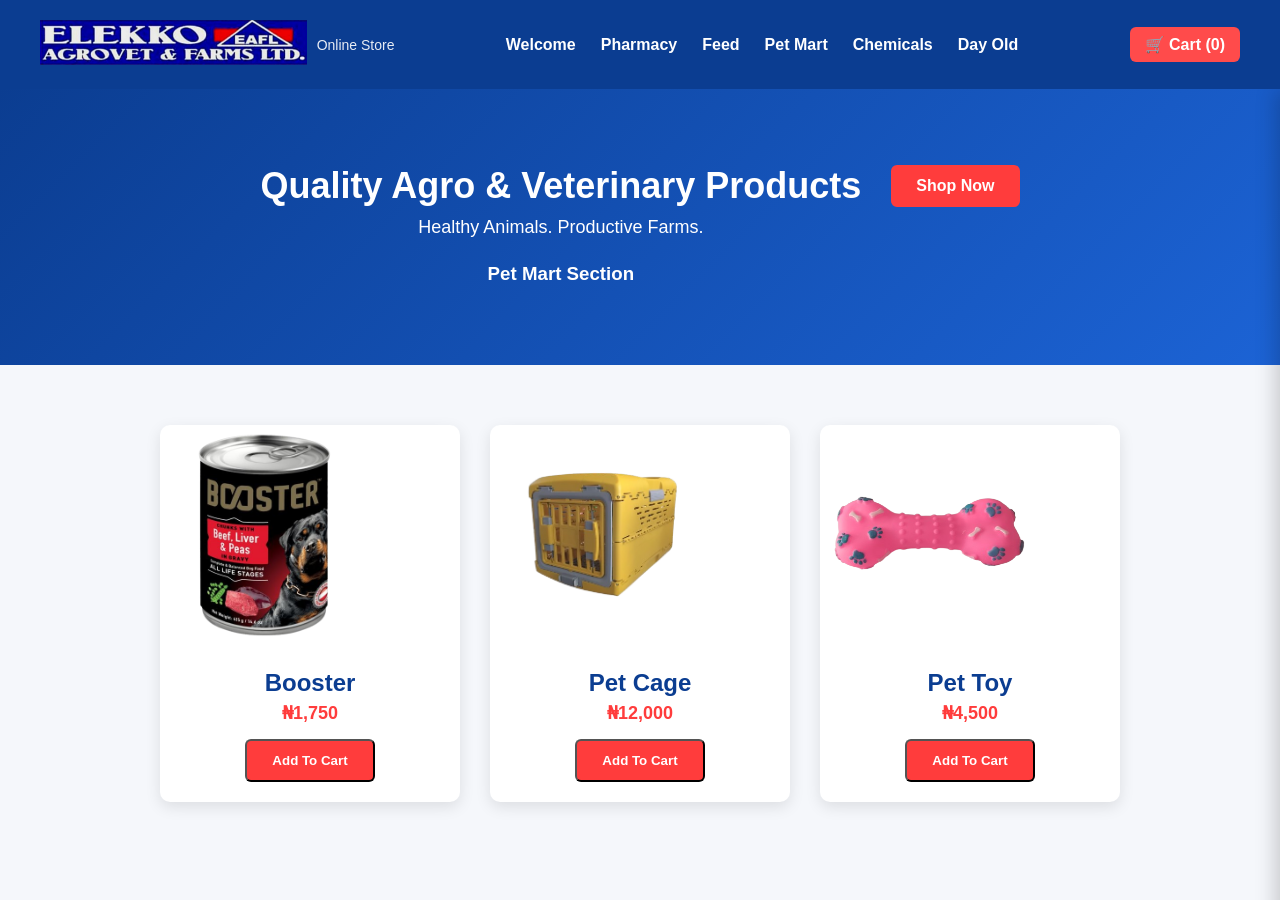
<file: pet-mart.html>
<!DOCTYPE html>
<html lang="en">
<head>
<meta charset="utf-8">
<meta name="viewport" content="width=device-width, initial-scale=1">
<title>Elekko Agrovet</title>
<link rel="stylesheet" href="assets/css/main.css">
</head>

<body>

<div id="page-wrapper">

<!-- HEADER -->
<header id="header" class="container">

<div id="logo">
<a href="index.html"><img src="images/elekkologo.png" alt="Elekko Agrovet Logo"></a>
<span>Online Store</span>
</div>

<!-- NAVIGATION -->
<nav id="nav">
<div id="hamburger">&#9776;</div>
<ul>
<li class="current"><a href="index.html">Welcome</a></li>
<li><a href="pharmacy.html">Pharmacy</a></li>
<li><a href="feed.html">Feed</a></li>
<li><a href="pet-mart.html">Pet Mart</a></li>
<li><a href="chemicals.html">Chemicals</a></li>
<li><a href="dayold.html">Day Old</a></li>
</ul>
</nav>

<!-- CART ICON -->
<div id="cart-icon">
🛒 Cart (<span id="cart-count">0</span>)
</div>

</header>


<!-- BANNER -->
<section id="banner-wrapper">
<div id="banner" class="box container">

<div class="row">

<div class="col-7 col-12-medium">
<h2>Quality Agro & Veterinary Products</h2>
<p>Healthy Animals. Productive Farms.</p>
<h3>Pet Mart Section</h3>
</div>

<div class="col-5 col-12-medium">
<a href="#products" class="button primary">Shop Now</a>
</div>

</div>

</div>
</section>


<!-- PRODUCTS -->
<section id="features-wrapper">
<div class="container" id="products">

<div class="row">

<!-- Product 1 -->
<div class="col-4 col-12-medium">
<section class="box feature product" data-id="booster" data-name="Booster" data-price="1750">

<a class="image featured">
<img src="images/Booster.png" alt="Booster">
</a>

<div class="inner">
<header>
<h2>Booster</h2>
<p>₦1,750</p>
</header>

<button class="button primary add-to-cart">Add To Cart</button>
</div>

</section>
</div>


<!-- Product 2 -->
<div class="col-4 col-12-medium">
<section class="box feature product" data-id="pet-cage" data-name="Pet Cage" data-price="40000">

<a class="image featured">
<img src="images/Pet_cage_yellow.png" alt="Pet Cage">
</a>

<div class="inner">
<header>
<h2>Pet Cage</h2>
<p>₦12,000</p>
</header>

<button class="button primary add-to-cart">Add To Cart</button>
</div>

</section>
</div>


<!-- Product 3 -->
<div class="col-4 col-12-medium">
<section class="box feature product" data-id="pet-toy" data-name="Pet Toy" data-price="4500">

<a class="image featured">
<img src="images/Pet_toy_pink_bone.png" alt="Pet Toy">
</a>

<div class="inner">
<header>
<h2>Pet Toy</h2>
<p>₦4,500</p>
</header>

<button class="button primary add-to-cart">Add To Cart</button>
</div>

</section>
</div>

</div>
</div>
</section>


<!-- CART PANEL -->
<div id="cart-panel">

<div style="display:flex;justify-content:space-between;align-items:center">
<h3>Your Cart</h3>
<span id="close-cart">✖</span>
</div>

<hr>

<div id="cart-items"></div>

<h4>Total: ₦<span id="cart-total">0</span></h4>

<a href="checkout.html" class="button primary"
style="width:100%;margin-top:15px;text-align:center">
Proceed to Checkout
</a>

</div>


<!-- Toast Notification -->
<div id="toast"></div>

</div>

<script src="assets/js/main.js"></script>

</body>
</html>
</file>
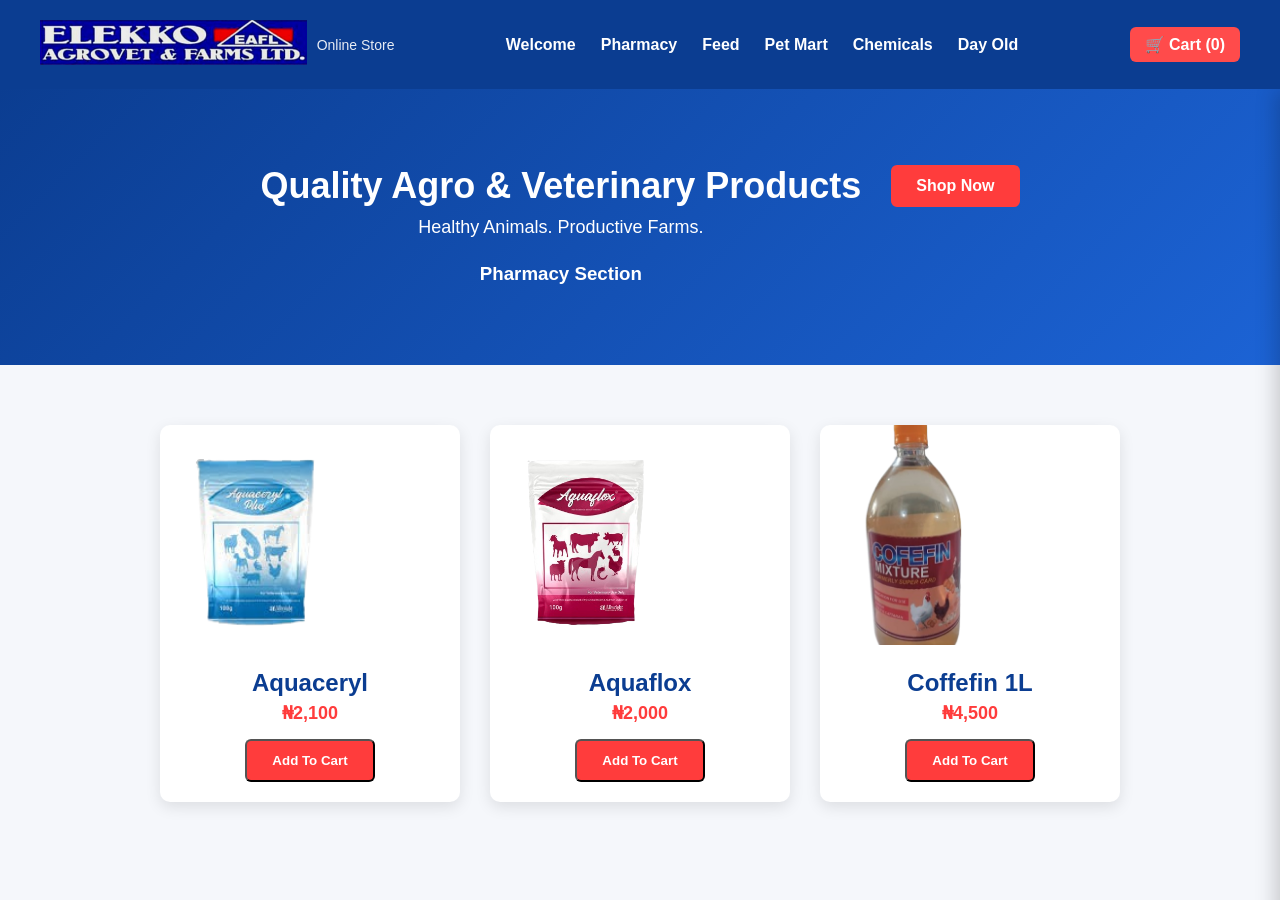
<file: pharmacy.html>
<!DOCTYPE html>
<html lang="en">
<head>
<meta charset="utf-8">
<meta name="viewport" content="width=device-width, initial-scale=1">
<title>Elekko Agrovet</title>
<link rel="stylesheet" href="assets/css/main.css">
</head>

<body>

<div id="page-wrapper">

<!-- HEADER -->
<header id="header" class="container">

<div id="logo">
<a href="index.html"><img src="images/elekkologo.png" alt="Elekko Agrovet Logo"></a>
<span>Online Store</span>
</div>

<!-- NAVIGATION -->
<nav id="nav">
<div id="hamburger">&#9776;</div>
<ul>
<li class="current"><a href="index.html">Welcome</a></li>
<li><a href="pharmacy.html">Pharmacy</a></li>
<li><a href="feed.html">Feed</a></li>
<li><a href="pet-mart.html">Pet Mart</a></li>
<li><a href="chemicals.html">Chemicals</a></li>
<li><a href="dayold.html">Day Old</a></li>
</ul>
</nav>

<!-- CART ICON -->
<div id="cart-icon">
🛒 Cart (<span id="cart-count">0</span>)
</div>

</header>


<!-- BANNER -->
<section id="banner-wrapper">
<div id="banner" class="box container">

<div class="row">

<div class="col-7 col-12-medium">
<h2>Quality Agro & Veterinary Products</h2>
<p>Healthy Animals. Productive Farms.</p>
<h3>Pharmacy Section</h3>
</div>

<div class="col-5 col-12-medium">
<a href="#products" class="button primary">Shop Now</a>
</div>

</div>

</div>
</section>


<!-- PRODUCTS -->
<section id="features-wrapper">
<div class="container" id="products">

<div class="row">

<!-- Aquaceryl -->
<div class="col-4 col-12-medium">
<section class="box feature product" data-id="0001" data-name="Aquaceryl" data-price="2100">

<a class="image featured">
<img src="images/Aquaceryl.png" alt="Aquaceryl">
</a>

<div class="inner">
<header>
<h2>Aquaceryl</h2>
<p>₦2,100</p>
</header>

<button class="button primary add-to-cart">Add To Cart</button>
</div>

</section>
</div>


<!-- Aquaflox -->
<div class="col-4 col-12-medium">
<section class="box feature product" data-id="0002" data-name="Aquaflox" data-price="2000">

<a class="image featured">
<img src="images/Aquaflox.png" alt="Aquaflox">
</a>

<div class="inner">
<header>
<h2>Aquaflox</h2>
<p>₦2,000</p>
</header>

<button class="button primary add-to-cart">Add To Cart</button>
</div>

</section>
</div>


<!-- Product 3 -->
<div class="col-4 col-12-medium">
<section class="box feature product" data-id="3" data-name="Coffefin 1L" data-price="4500">

<a class="image featured">
<img src="images/Coffefin_1L.png" alt="Coffefin 1L">
</a>

<div class="inner">
<header>
<h2>Coffefin 1L</h2>
<p>₦4,500</p>
</header>

<button class="button primary add-to-cart">Add To Cart</button>
</div>

</section>
</div>

</div>
</div>
</section>


<!-- CART PANEL -->
<div id="cart-panel">

<div style="display:flex;justify-content:space-between;align-items:center">
<h3>Your Cart</h3>
<span id="close-cart">✖</span>
</div>

<hr>

<div id="cart-items"></div>

<h4>Total: ₦<span id="cart-total">0</span></h4>

<a href="checkout.html" class="button primary"
style="width:100%;margin-top:15px;text-align:center">
Proceed to Checkout
</a>

</div>


<!-- Toast Notification -->
<div id="toast"></div>

</div>

<script src="assets/js/main.js"></script>

</body>
</html>
</file>
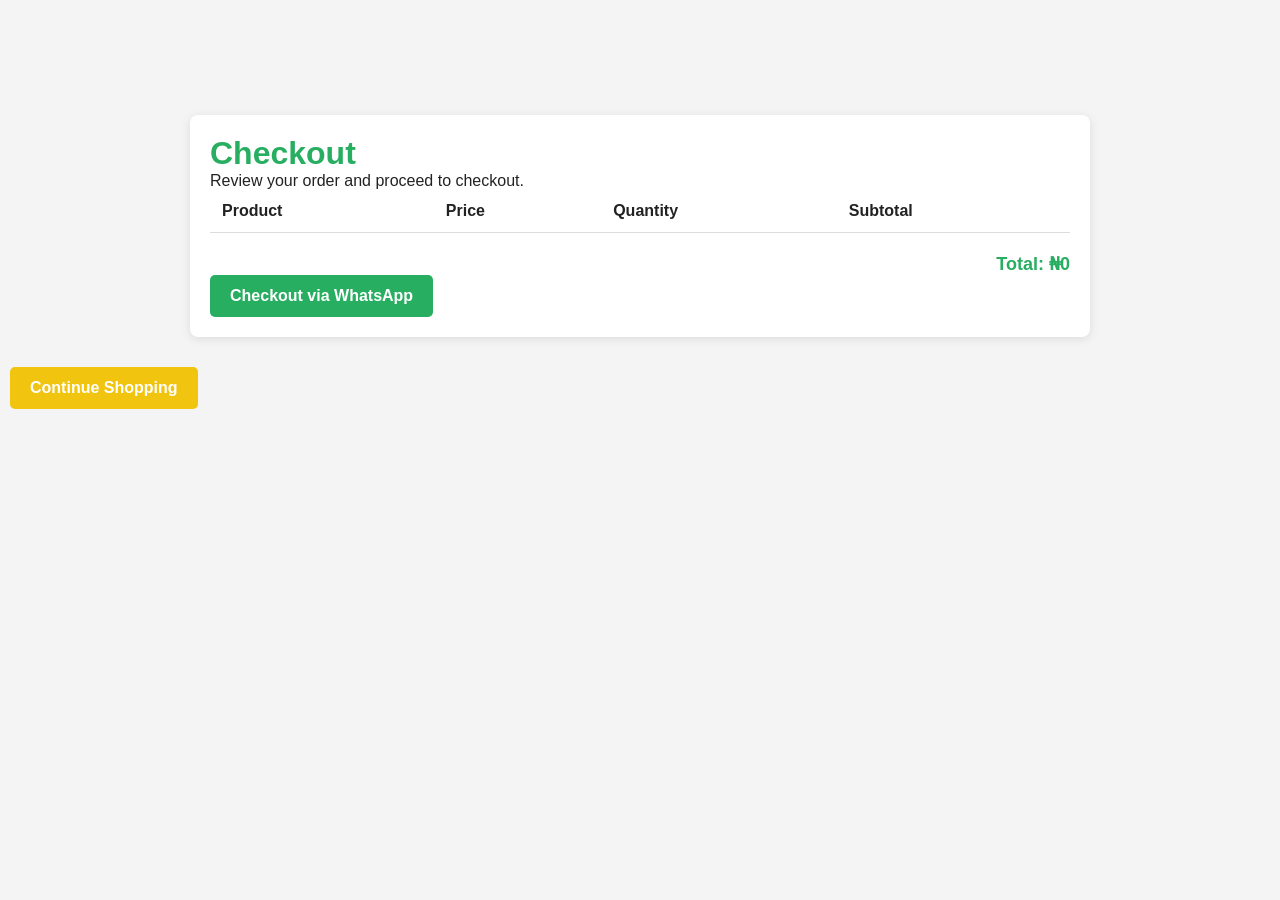
<file: my_web_file/checkout.html>
<!DOCTYPE HTML>
<html>
<head>
    <title>Elekko Agrovet - Checkout</title>
    <meta charset="utf-8" />
    <meta name="viewport" content="width=device-width, initial-scale=1" />
    <link rel="stylesheet" href="assets/css/main.css" />
    <style>
        body{font-family: Arial, sans-serif; background:#f4f4f4; margin:0;}
        .container{max-width:900px; margin:30px auto; background:#fff; padding:20px; border-radius:8px; box-shadow:0 2px 10px rgba(0,0,0,0.1);}
        h1,h2{color:#27ae60;}
        table{width:100%; border-collapse:collapse; margin-bottom:20px;}
        table th, table td{padding:12px; border-bottom:1px solid #ddd; text-align:left;}
        .total{font-weight:bold; font-size:18px; text-align:right;}
        .button{background:#27ae60; color:white; padding:12px 20px; border:none; border-radius:5px; cursor:pointer; font-size:16px; text-decoration:none;}
        .button:hover{background:#219150;}
        .quantity-btn{padding:5px 10px; cursor:pointer; margin:0 5px; background:#eee; border-radius:4px; border:none;}
        .quantity-display{font-weight:bold; min-width:20px; display:inline-block; text-align:center;}
        #continue-shopping {
    background:#f1c40f; /* Yellow color for distinction */
    color:#fff;
    margin-left:10px;
}

#continue-shopping:hover {
    background:#d4ac0d;
}
    </style>
</head>
<body>

<div class="container">
    <h1>Checkout</h1>
    <p>Review your order and proceed to checkout.</p>

    <table id="checkout-table">
        <thead>
            <tr>
                <th>Product</th>
                <th>Price</th>
                <th>Quantity</th>
                <th>Subtotal</th>
            </tr>
        </thead>
        <tbody>
            <!-- Products will be injected here -->
        </tbody>
    </table>

    <h2 class="total">Total: ₦<span id="checkout-total">0</span></h2>

    <a id="checkout-whatsapp" class="button" href="#" target="_blank">Checkout via WhatsApp</a>
</div>
<!-- Continue Shopping Button -->
<a id="continue-shopping" class="button" href="index.html">Continue Shopping</a>

<script>
document.addEventListener("DOMContentLoaded", function(){

    let cart = JSON.parse(localStorage.getItem("elekkoCart")) || [];
    const tbody = document.querySelector("#checkout-table tbody");
    const totalDisplay = document.getElementById("checkout-total");
    const whatsappBtn = document.getElementById("checkout-whatsapp");

    function renderCheckout(){
        tbody.innerHTML = "";
        let total = 0;

        cart.forEach(item=>{
            let subtotal = item.price * item.quantity;
            total += subtotal;

            let tr = document.createElement("tr");
            tr.innerHTML = `
              <tr>
    <td>${item.name}</td>
    <td>₦${item.price.toLocaleString()}</td>
    <td>
        <input type="number" class="quantity-input" data-id="${item.id}" value="${item.quantity}" min="1" style="width:50px; text-align:center;" />
    </td>
    <td>₦${subtotal.toLocaleString()}</td>
    <td><button class="delete-btn" data-id="${item.id}" style="background:red; color:white; border:none; padding:5px 10px; border-radius:4px; cursor:pointer;">Delete</button></td>
</tr>
            `;
            tbody.appendChild(tr);
        });

        totalDisplay.innerText = total.toLocaleString();
        updateWhatsAppLink(total);
    }
// Quantity input change and Enter key
document.addEventListener("keydown", function(e){
    if(e.target.classList.contains("quantity-input") && e.key === "Enter"){
        let id = e.target.dataset.id;
        let value = parseInt(e.target.value);
        if(value > 0){
            let item = cart.find(i => i.id === id);
            if(item){
                item.quantity = value;
                saveCart();
            }
        } else {
            // If zero or invalid, remove the item
            cart = cart.filter(i => i.id !== id);
            saveCart();
        }
    }
});

// Delete button
document.addEventListener("click", function(e){
    if(e.target.classList.contains("delete-btn")){
        let id = e.target.dataset.id;
        cart = cart.filter(i => i.id !== id);
        saveCart();
    }
});
    function updateWhatsAppLink(total){
        let message = "Hello, I want to order the following from Elekko Agrovet:%0A";
        cart.forEach(item=>{
            message += `${item.name} x${item.quantity} - ₦${(item.price*item.quantity).toLocaleString()}%0A`;
        });
        message += `Total: ₦${total.toLocaleString()}`;
        whatsappBtn.href = `https://wa.me/2348084322551?text=${message}`;
    }

    function saveCart(){
        localStorage.setItem("elekkoCart", JSON.stringify(cart));
        renderCheckout();
    }

    // Quantity buttons
    document.addEventListener("click", function(e){
        if(e.target.classList.contains("increase") || e.target.classList.contains("decrease")){
            let id = e.target.dataset.id;
            let item = cart.find(i => i.id === id);
            if(item){
                if(e.target.classList.contains("increase")){
                    item.quantity += 1;
                } else {
                    item.quantity -= 1;
                    if(item.quantity < 1){
                        cart = cart.filter(i => i.id !== id);
                    }
                }
                saveCart();
            }
        }
    });

    renderCheckout();

});
</script>

</body>
</html>
</file>
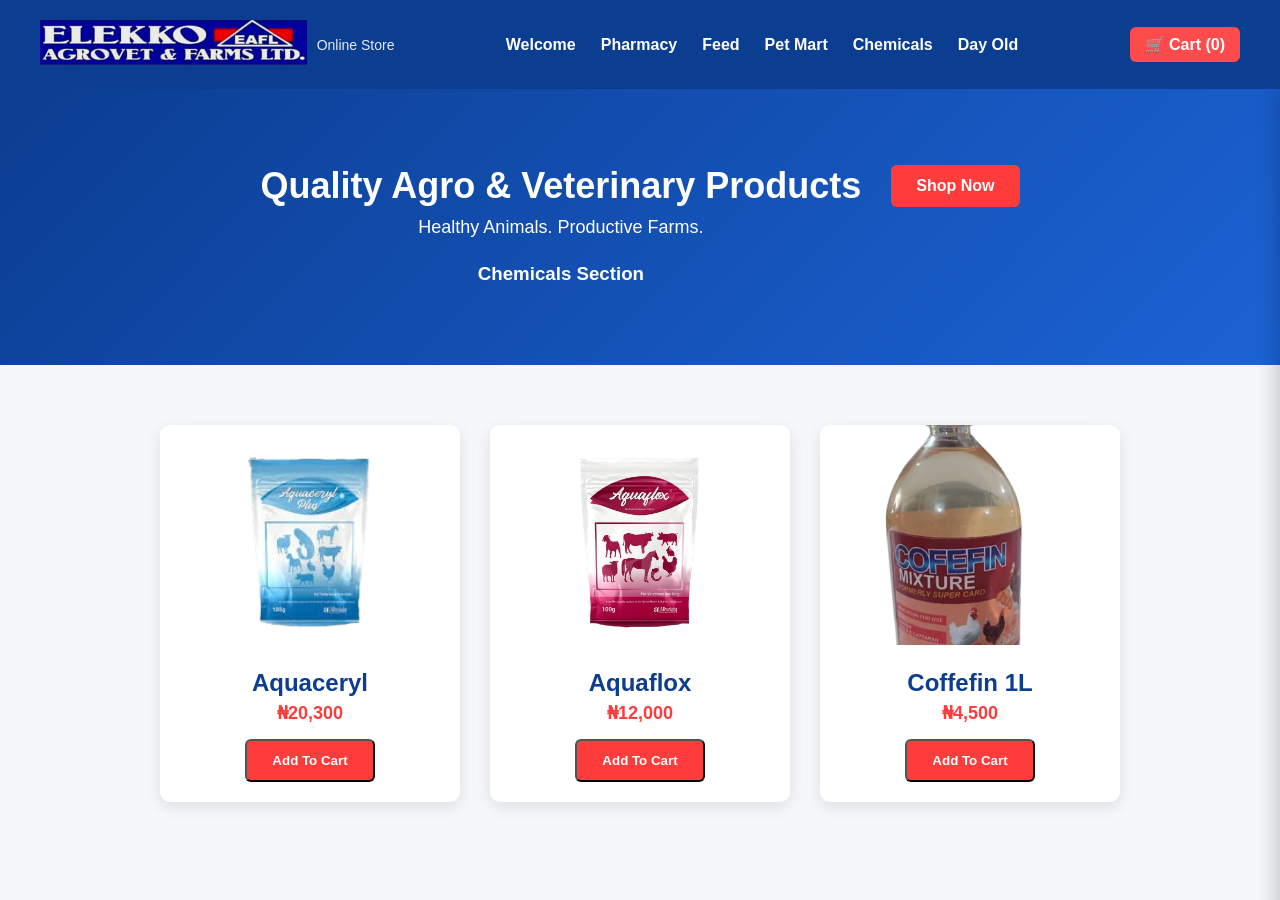
<file: my_web_file/chemicals.html>
<!DOCTYPE html>
<html lang="en">
<head>
<meta charset="utf-8">
<meta name="viewport" content="width=device-width, initial-scale=1">
<title>Elekko Agrovet</title>
<link rel="stylesheet" href="assets/css/main.css">
</head>

<body>

<div id="page-wrapper">

<!-- HEADER -->
<header id="header" class="container">

<div id="logo">
<a href="index.html"><img src="images/elekkologo.png" alt="Elekko Agrovet Logo"></a>
<span>Online Store</span>
</div>

<!-- NAVIGATION -->
<nav id="nav">
<div id="hamburger">&#9776;</div>
<ul>
<li class="current"><a href="index.html">Welcome</a></li>
<li><a href="pharmacy.html">Pharmacy</a></li>
<li><a href="feed.html">Feed</a></li>
<li><a href="pet-mart.html">Pet Mart</a></li>
<li><a href="chemicals.html">Chemicals</a></li>
<li><a href="dayold.html">Day Old</a></li>
</ul>
</nav>

<!-- CART ICON -->
<div id="cart-icon">
🛒 Cart (<span id="cart-count">0</span>)
</div>

</header>


<!-- BANNER -->
<section id="banner-wrapper">
<div id="banner" class="box container">

<div class="row">

<div class="col-7 col-12-medium">
<h2>Quality Agro & Veterinary Products</h2>
<p>Healthy Animals. Productive Farms.</p>
<h3>Chemicals Section</h3>
</div>

<div class="col-5 col-12-medium">
<a href="#products" class="button primary">Shop Now</a>
</div>

</div>

</div>
</section>


<!-- PRODUCTS -->
<section id="features-wrapper">
<div class="container" id="products">

<div class="row">

<!-- Product 1 -->
<div class="col-4 col-12-medium">
<section class="box feature product" data-id="1" data-name="Aquaceryl" data-price="20300">

<a class="image featured">
<img src="images/Aquaceryl.png" alt="Aquaceryl">
</a>

<div class="inner">
<header>
<h2>Aquaceryl</h2>
<p>₦20,300</p>
</header>

<button class="button primary add-to-cart">Add To Cart</button>
</div>

</section>
</div>


<!-- Product 2 -->
<div class="col-4 col-12-medium">
<section class="box feature product" data-id="2" data-name="Aquaflox" data-price="12000">

<a class="image featured">
<img src="images/Aquaflox.png" alt="Aquaflox">
</a>

<div class="inner">
<header>
<h2>Aquaflox</h2>
<p>₦12,000</p>
</header>

<button class="button primary add-to-cart">Add To Cart</button>
</div>

</section>
</div>


<!-- Product 3 -->
<div class="col-4 col-12-medium">
<section class="box feature product" data-id="3" data-name="Coffefin 1L" data-price="4500">

<a class="image featured">
<img src="images/Coffefin_1L.png" alt="Coffefin 1L">
</a>

<div class="inner">
<header>
<h2>Coffefin 1L</h2>
<p>₦4,500</p>
</header>

<button class="button primary add-to-cart">Add To Cart</button>
</div>

</section>
</div>

</div>
</div>
</section>


<!-- CART PANEL -->
<div id="cart-panel">

<div style="display:flex;justify-content:space-between;align-items:center">
<h3>Your Cart</h3>
<span id="close-cart">✖</span>
</div>

<hr>

<div id="cart-items"></div>

<h4>Total: ₦<span id="cart-total">0</span></h4>

<a href="checkout.html" class="button primary"
style="width:100%;margin-top:15px;text-align:center">
Proceed to Checkout
</a>

</div>


<!-- Toast Notification -->
<div id="toast"></div>

</div>

<script src="assets/js/main.js"></script>

</body>
</html>
</file>
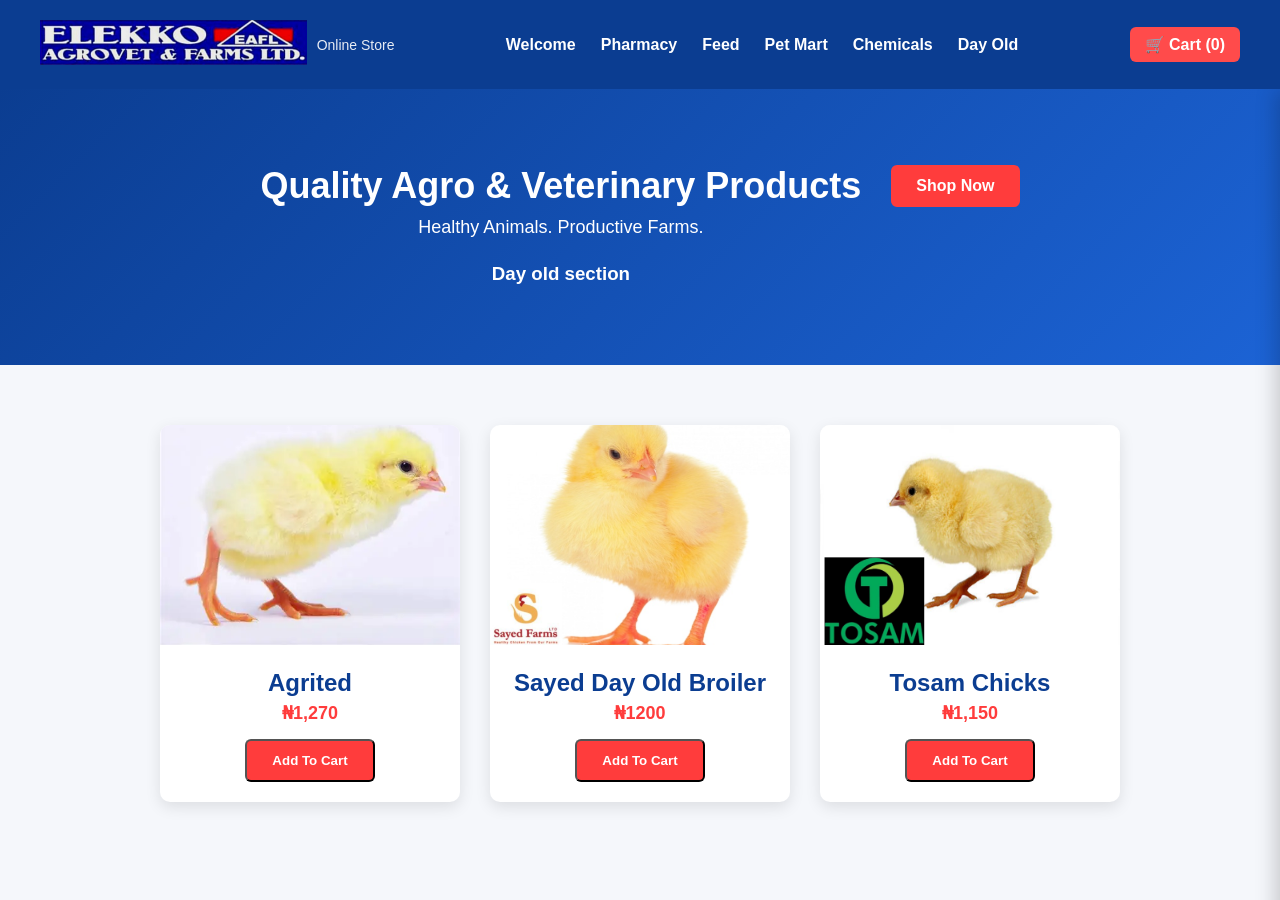
<file: my_web_file/dayold.html>
<!DOCTYPE html>
<html lang="en">
<head>
<meta charset="utf-8">
<meta name="viewport" content="width=device-width, initial-scale=1">
<title>Elekko Agrovet</title>
<link rel="stylesheet" href="assets/css/main.css">
</head>

<body>

<div id="page-wrapper">

<!-- HEADER -->
<header id="header" class="container">

<div id="logo">
<a href="index.html"><img src="images/elekkologo.png" alt="Elekko Agrovet Logo"></a>
<span>Online Store</span>
</div>

<!-- NAVIGATION -->
<nav id="nav">
<div id="hamburger">&#9776;</div>
<ul>
<li class="current"><a href="index.html">Welcome</a></li>
<li><a href="pharmacy.html">Pharmacy</a></li>
<li><a href="feed.html">Feed</a></li>
<li><a href="pet-mart.html">Pet Mart</a></li>
<li><a href="chemicals.html">Chemicals</a></li>
 <li><a href="dayold.html">Day Old</a></li>
</ul>
</nav>

<!-- CART ICON -->
<div id="cart-icon">
🛒 Cart (<span id="cart-count">0</span>)
</div>

</header>


<!-- BANNER -->
<section id="banner-wrapper">
<div id="banner" class="box container">

<div class="row">

<div class="col-7 col-12-medium">
<h2>Quality Agro & Veterinary Products</h2>
<p>Healthy Animals. Productive Farms.</p>
<h3>Day old section</h3>
</div>

<div class="col-5 col-12-medium">
<a href="#products" class="button primary">Shop Now</a>
</div>

</div>

</div>
</section>


<!-- PRODUCTS -->
<section id="features-wrapper">
<div class="container" id="products">

<div class="row">

<!-- Agriteddoc -->
<div class="col-4 col-12-medium">
<section class="box feature product" data-id="5001" data-name="Agrited" data-price="1270">

<a class="image featured">
<img src="images/agriteddoc.webp" alt="Agriteddoc">
</a>

<div class="inner">
<header>
<h2>Agrited</h2>
<p>₦1,270</p>
</header>

<button class="button primary add-to-cart">Add To Cart</button>
</div>

</section>
</div>


<!-- Aquaflox -->
<div class="col-4 col-12-medium">
<section class="box feature product" data-id="5002" data-name="Sayed Day Old Broiler" data-price="1200">

<a class="image featured">
<img src="images/sayed-dayold-broiler.png" alt="Aquaflox">
</a>

<div class="inner">
<header>
<h2>Sayed Day Old Broiler</h2>
<p>₦1200</p>
</header>

<button class="button primary add-to-cart">Add To Cart</button>
</div>

</section>
</div>


<!-- Tosam Chicks-->
<div class="col-4 col-12-medium">
<section class="box feature product" data-id="5003" data-name="Tosam Chicks" data-price="1150">

<a class="image featured">
<img src="images/tosam-chicks.png" alt="Tosam Chicks">
</a>

<div class="inner">
<header>
<h2>Tosam Chicks</h2>
<p>₦1,150</p>
</header>

<button class="button primary add-to-cart">Add To Cart</button>
</div>

</section>
</div>

</div>
</div>
</section>


<!-- CART PANEL -->
<div id="cart-panel">

<div style="display:flex;justify-content:space-between;align-items:center">
<h3>Your Cart</h3>
<span id="close-cart">✖</span>
</div>

<hr>

<div id="cart-items"></div>

<h4>Total: ₦<span id="cart-total">0</span></h4>

<a href="checkout.html" class="button primary"
style="width:100%;margin-top:15px;text-align:center">
Proceed to Checkout
</a>

</div>


<!-- Toast Notification -->
<div id="toast"></div>

</div>

<script src="assets/js/main.js"></script>

</body>
</html>
</file>
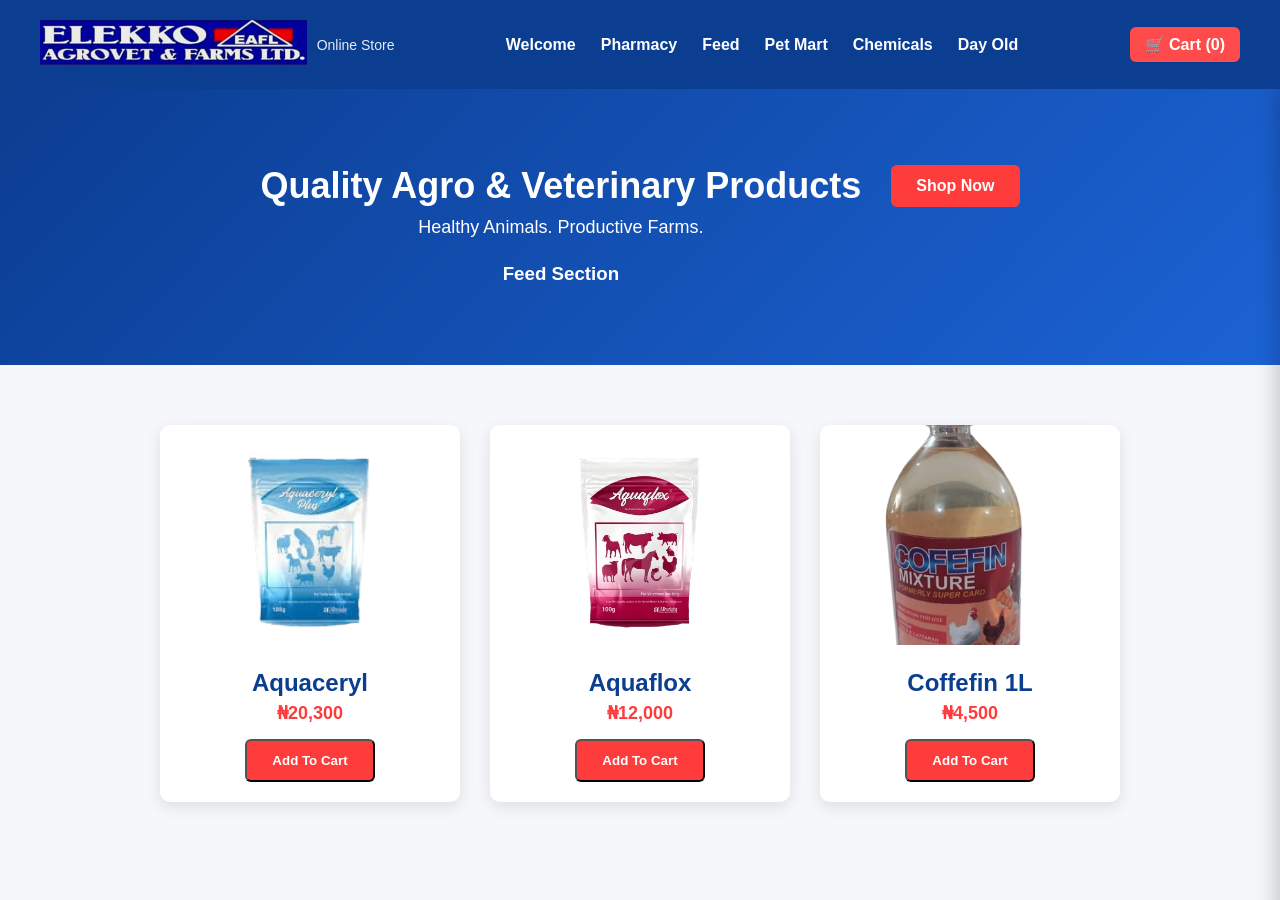
<file: my_web_file/feed.html>
<!DOCTYPE html>
<html lang="en">
<head>
<meta charset="utf-8">
<meta name="viewport" content="width=device-width, initial-scale=1">
<title>Elekko Agrovet</title>
<link rel="stylesheet" href="assets/css/main.css">
</head>

<body>

<div id="page-wrapper">

<!-- HEADER -->
<header id="header" class="container">

<div id="logo">
<a href="index.html"><img src="images/elekkologo.png" alt="Elekko Agrovet Logo"></a>
<span>Online Store</span>
</div>

<!-- NAVIGATION -->
<nav id="nav">
<div id="hamburger">&#9776;</div>
<ul>
<li class="current"><a href="index.html">Welcome</a></li>
<li><a href="pharmacy.html">Pharmacy</a></li>
<li><a href="feed.html">Feed</a></li>
<li><a href="pet-mart.html">Pet Mart</a></li>
<li><a href="chemicals.html">Chemicals</a></li>
<li><a href="dayold.html">Day Old</a></li>
</ul>
</nav>

<!-- CART ICON -->
<div id="cart-icon">
🛒 Cart (<span id="cart-count">0</span>)
</div>

</header>


<!-- BANNER -->
<section id="banner-wrapper">
<div id="banner" class="box container">

<div class="row">

<div class="col-7 col-12-medium">
<h2>Quality Agro & Veterinary Products</h2>
<p>Healthy Animals. Productive Farms.</p>
<h3>Feed Section</h3>
</div>

<div class="col-5 col-12-medium">
<a href="#products" class="button primary">Shop Now</a>
</div>

</div>

</div>
</section>


<!-- PRODUCTS -->
<section id="features-wrapper">
<div class="container" id="products">

<div class="row">

<!-- Product 1 -->
<div class="col-4 col-12-medium">
<section class="box feature product" data-id="1" data-name="Aquaceryl" data-price="20300">

<a class="image featured">
<img src="images/Aquaceryl.png" alt="Aquaceryl">
</a>

<div class="inner">
<header>
<h2>Aquaceryl</h2>
<p>₦20,300</p>
</header>

<button class="button primary add-to-cart">Add To Cart</button>
</div>

</section>
</div>


<!-- Product 2 -->
<div class="col-4 col-12-medium">
<section class="box feature product" data-id="2" data-name="Aquaflox" data-price="12000">

<a class="image featured">
<img src="images/Aquaflox.png" alt="Aquaflox">
</a>

<div class="inner">
<header>
<h2>Aquaflox</h2>
<p>₦12,000</p>
</header>

<button class="button primary add-to-cart">Add To Cart</button>
</div>

</section>
</div>


<!-- Product 3 -->
<div class="col-4 col-12-medium">
<section class="box feature product" data-id="3" data-name="Coffefin 1L" data-price="4500">

<a class="image featured">
<img src="images/Coffefin_1L.png" alt="Coffefin 1L">
</a>

<div class="inner">
<header>
<h2>Coffefin 1L</h2>
<p>₦4,500</p>
</header>

<button class="button primary add-to-cart">Add To Cart</button>
</div>

</section>
</div>

</div>
</div>
</section>


<!-- CART PANEL -->
<div id="cart-panel">

<div style="display:flex;justify-content:space-between;align-items:center">
<h3>Your Cart</h3>
<span id="close-cart">✖</span>
</div>

<hr>

<div id="cart-items"></div>

<h4>Total: ₦<span id="cart-total">0</span></h4>

<a href="checkout.html" class="button primary"
style="width:100%;margin-top:15px;text-align:center">
Proceed to Checkout
</a>

</div>


<!-- Toast Notification -->
<div id="toast"></div>

</div>

<script src="assets/js/main.js"></script>

</body>
</html>
</file>
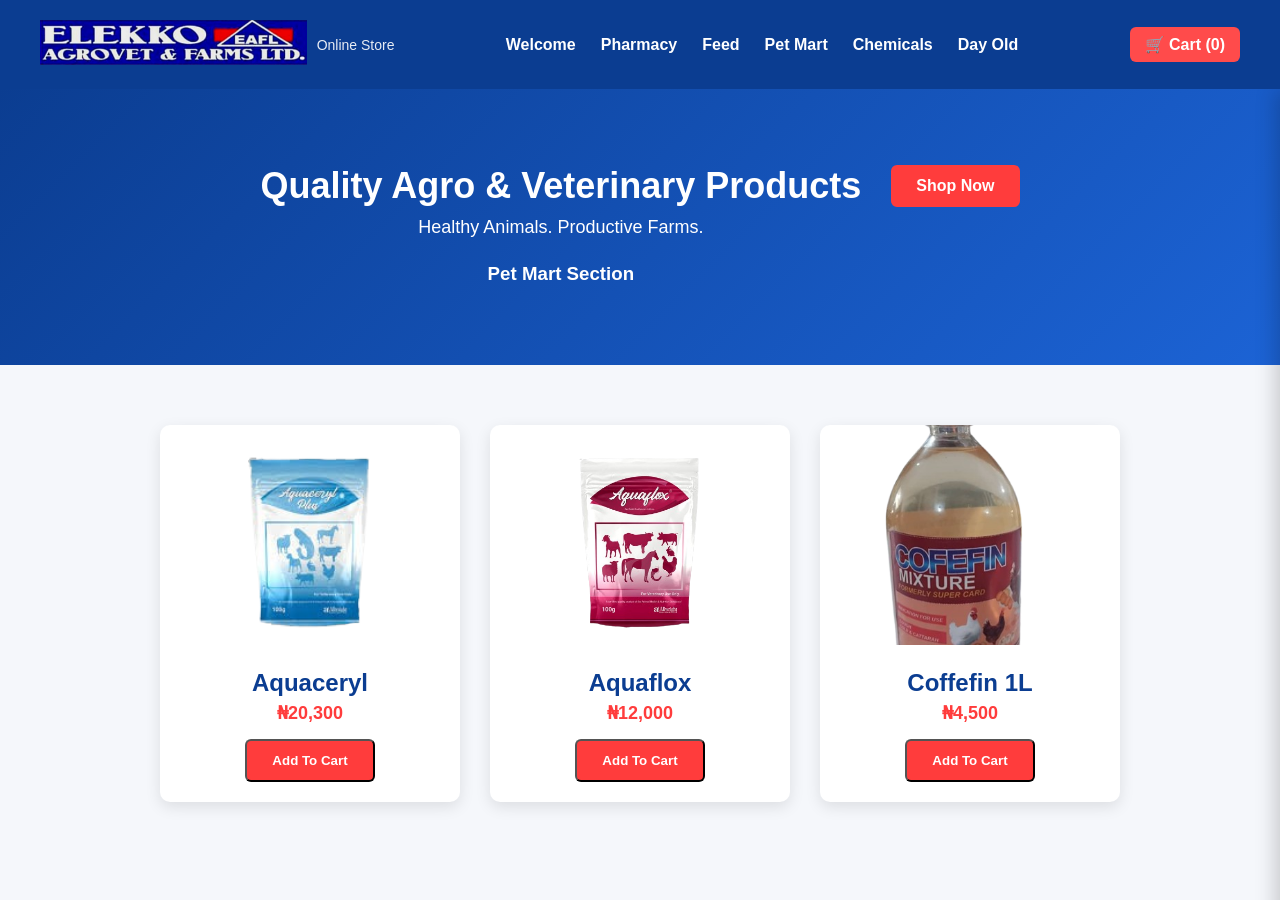
<file: my_web_file/pet-mart.html>
<!DOCTYPE html>
<html lang="en">
<head>
<meta charset="utf-8">
<meta name="viewport" content="width=device-width, initial-scale=1">
<title>Elekko Agrovet</title>
<link rel="stylesheet" href="assets/css/main.css">
</head>

<body>

<div id="page-wrapper">

<!-- HEADER -->
<header id="header" class="container">

<div id="logo">
<a href="index.html"><img src="images/elekkologo.png" alt="Elekko Agrovet Logo"></a>
<span>Online Store</span>
</div>

<!-- NAVIGATION -->
<nav id="nav">
<div id="hamburger">&#9776;</div>
<ul>
<li class="current"><a href="index.html">Welcome</a></li>
<li><a href="pharmacy.html">Pharmacy</a></li>
<li><a href="feed.html">Feed</a></li>
<li><a href="pet-mart.html">Pet Mart</a></li>
<li><a href="chemicals.html">Chemicals</a></li>
<li><a href="dayold.html">Day Old</a></li>
</ul>
</nav>

<!-- CART ICON -->
<div id="cart-icon">
🛒 Cart (<span id="cart-count">0</span>)
</div>

</header>


<!-- BANNER -->
<section id="banner-wrapper">
<div id="banner" class="box container">

<div class="row">

<div class="col-7 col-12-medium">
<h2>Quality Agro & Veterinary Products</h2>
<p>Healthy Animals. Productive Farms.</p>
<h3>Pet Mart Section</h3>
</div>

<div class="col-5 col-12-medium">
<a href="#products" class="button primary">Shop Now</a>
</div>

</div>

</div>
</section>


<!-- PRODUCTS -->
<section id="features-wrapper">
<div class="container" id="products">

<div class="row">

<!-- Product 1 -->
<div class="col-4 col-12-medium">
<section class="box feature product" data-id="1" data-name="Aquaceryl" data-price="20300">

<a class="image featured">
<img src="images/Aquaceryl.png" alt="Aquaceryl">
</a>

<div class="inner">
<header>
<h2>Aquaceryl</h2>
<p>₦20,300</p>
</header>

<button class="button primary add-to-cart">Add To Cart</button>
</div>

</section>
</div>


<!-- Product 2 -->
<div class="col-4 col-12-medium">
<section class="box feature product" data-id="2" data-name="Aquaflox" data-price="12000">

<a class="image featured">
<img src="images/Aquaflox.png" alt="Aquaflox">
</a>

<div class="inner">
<header>
<h2>Aquaflox</h2>
<p>₦12,000</p>
</header>

<button class="button primary add-to-cart">Add To Cart</button>
</div>

</section>
</div>


<!-- Product 3 -->
<div class="col-4 col-12-medium">
<section class="box feature product" data-id="3" data-name="Coffefin 1L" data-price="4500">

<a class="image featured">
<img src="images/Coffefin_1L.png" alt="Coffefin 1L">
</a>

<div class="inner">
<header>
<h2>Coffefin 1L</h2>
<p>₦4,500</p>
</header>

<button class="button primary add-to-cart">Add To Cart</button>
</div>

</section>
</div>

</div>
</div>
</section>


<!-- CART PANEL -->
<div id="cart-panel">

<div style="display:flex;justify-content:space-between;align-items:center">
<h3>Your Cart</h3>
<span id="close-cart">✖</span>
</div>

<hr>

<div id="cart-items"></div>

<h4>Total: ₦<span id="cart-total">0</span></h4>

<a href="checkout.html" class="button primary"
style="width:100%;margin-top:15px;text-align:center">
Proceed to Checkout
</a>

</div>


<!-- Toast Notification -->
<div id="toast"></div>

</div>

<script src="assets/js/main.js"></script>

</body>
</html>
</file>
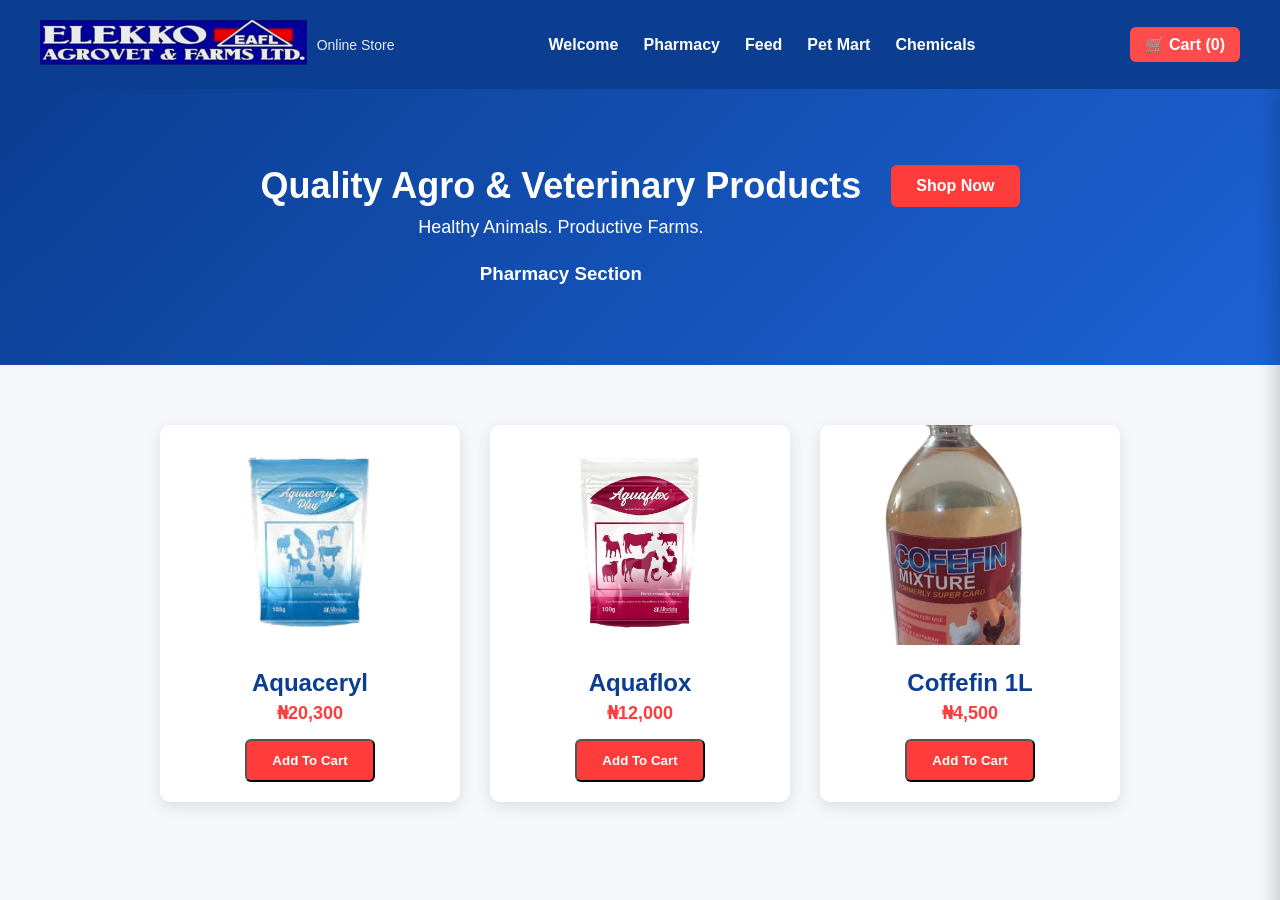
<file: my_web_file/pharmacy.html>
<!DOCTYPE html>
<html lang="en">
<head>
<meta charset="utf-8">
<meta name="viewport" content="width=device-width, initial-scale=1">
<title>Elekko Agrovet</title>
<link rel="stylesheet" href="assets/css/main.css">
</head>

<body>

<div id="page-wrapper">

<!-- HEADER -->
<header id="header" class="container">

<div id="logo">
<a href="index.html"><img src="images/elekkologo.png" alt="Elekko Agrovet Logo"></a>
<span>Online Store</span>
</div>

<!-- NAVIGATION -->
<nav id="nav">
<div id="hamburger">&#9776;</div>
<ul>
<li class="current"><a href="index.html">Welcome</a></li>
<li><a href="pharmacy.html">Pharmacy</a></li>
<li><a href="feed.html">Feed</a></li>
<li><a href="pet-mart.html">Pet Mart</a></li>
<li><a href="chemicals.html">Chemicals</a></li>
</ul>
</nav>

<!-- CART ICON -->
<div id="cart-icon">
🛒 Cart (<span id="cart-count">0</span>)
</div>

</header>


<!-- BANNER -->
<section id="banner-wrapper">
<div id="banner" class="box container">

<div class="row">

<div class="col-7 col-12-medium">
<h2>Quality Agro & Veterinary Products</h2>
<p>Healthy Animals. Productive Farms.</p>
<h3>Pharmacy Section</h3>
</div>

<div class="col-5 col-12-medium">
<a href="#products" class="button primary">Shop Now</a>
</div>

</div>

</div>
</section>


<!-- PRODUCTS -->
<section id="features-wrapper">
<div class="container" id="products">

<div class="row">

<!-- Product 1 -->
<div class="col-4 col-12-medium">
<section class="box feature product" data-id="1" data-name="Aquaceryl" data-price="20300">

<a class="image featured">
<img src="images/Aquaceryl.png" alt="Aquaceryl">
</a>

<div class="inner">
<header>
<h2>Aquaceryl</h2>
<p>₦20,300</p>
</header>

<button class="button primary add-to-cart">Add To Cart</button>
</div>

</section>
</div>


<!-- Product 2 -->
<div class="col-4 col-12-medium">
<section class="box feature product" data-id="2" data-name="Aquaflox" data-price="12000">

<a class="image featured">
<img src="images/Aquaflox.png" alt="Aquaflox">
</a>

<div class="inner">
<header>
<h2>Aquaflox</h2>
<p>₦12,000</p>
</header>

<button class="button primary add-to-cart">Add To Cart</button>
</div>

</section>
</div>


<!-- Product 3 -->
<div class="col-4 col-12-medium">
<section class="box feature product" data-id="3" data-name="Coffefin 1L" data-price="4500">

<a class="image featured">
<img src="images/Coffefin_1L.png" alt="Coffefin 1L">
</a>

<div class="inner">
<header>
<h2>Coffefin 1L</h2>
<p>₦4,500</p>
</header>

<button class="button primary add-to-cart">Add To Cart</button>
</div>

</section>
</div>

</div>
</div>
</section>


<!-- CART PANEL -->
<div id="cart-panel">

<div style="display:flex;justify-content:space-between;align-items:center">
<h3>Your Cart</h3>
<span id="close-cart">✖</span>
</div>

<hr>

<div id="cart-items"></div>

<h4>Total: ₦<span id="cart-total">0</span></h4>

<a href="checkout.html" class="button primary"
style="width:100%;margin-top:15px;text-align:center">
Proceed to Checkout
</a>

</div>


<!-- Toast Notification -->
<div id="toast"></div>

</div>

<script src="assets/js/main.js"></script>

</body>
</html>
</file>
<file: assets/css/main.css>
/* RESET */
* { 
  margin:0; 
  padding:0; 
  box-sizing:border-box; 
  font-family:Arial, Helvetica, sans-serif; 
}

body { 
  background:#f5f7fb; 
  color:#222; 
   padding-top:85px;
}

/* HEADER */
#header {
  display:flex; 
  justify-content:space-between; 
  align-items:center;
  padding:20px 40px; 
  background:#0b3d91; 
  color:white; 
  position:fixed;       /* Make header fixed */
  top:0;                /* Stick to top */
  left:0;               /* Align to left edge */
  width:100%;           /* Full width */
  z-index:1000;         /* Stay above other content */
}



#logo { 
  display:flex; 
  align-items:center; 
  gap:10px; 
}
#logo img { height:45px; }
#logo span { font-size:14px; opacity:0.9; }

/* NAVIGATION */
#nav ul { 
  display:flex; 
  list-style:none; 
  gap:25px; 
}
#nav a { 
  text-decoration:none; 
  color:white; 
  font-weight:600; 
  transition:0.3s; 
}
#nav a:hover { color:#ff4b4b; }

#hamburger { display:none; cursor:pointer; font-size:24px; }

/* CART ICON */
#cart-icon { 
  background:#ff4b4b; 
  padding:8px 15px; 
  border-radius:6px; 
  cursor:pointer; 
  font-weight:bold; 
}
#cart-icon:hover { background:#d92f2f; }

/* BANNER */
#banner-wrapper { 
  background:linear-gradient(135deg,#0b3d91,#1c63d5); 
  color:white; 
  padding:80px 20px; 
}
#banner { text-align:center; }
#banner h2 { font-size:36px; margin-bottom:10px; }
#banner p { font-size:18px; margin-bottom:25px; }

/* BUTTON */
.button { 
  display:inline-block; 
  padding:12px 25px; 
  border-radius:6px; 
  text-decoration:none; 
  font-weight:bold; 
}
.button.primary { 
  background:#ff3c3c; 
  color:white; 
}
.button.primary:hover { background:#d62c2c; }

/* PRODUCTS SECTION */
#features-wrapper { padding:60px 20px; }
.row { 
  display:flex; 
  gap:30px; 
  flex-wrap:wrap; 
  justify-content:center; 
}
.col-4 { width:300px; }

/* PRODUCT CARD */
.product { 
  background:white; 
  border-radius:10px; 
  box-shadow:0 5px 15px rgba(0,0,0,0.1); 
  overflow:hidden; 
  transition:0.3s; 
}
.product:hover { 
  transform:translateY(-6px); 
  box-shadow:0 10px 25px rgba(0,0,0,0.15); 
}
.product img { width:70%; height:220px; object-fit:cover;  object-position:60% center; }
.product .inner { padding:20px; text-align:center; }
.product h2 { color:#0b3d91; margin-bottom:5px; }
.product p { color:#ff3c3c; font-size:18px; font-weight:bold; margin-bottom:15px; }

/* CART PANEL */
#cart-panel {
  position:fixed; 
  right:-350px; 
  top: 90px; 
  width:350px; 
  height:100%;
  background:white; 
  padding:25px; 
  box-shadow:-4px 0 20px rgba(0,0,0,0.2);
  transition:0.4s; 
  z-index:999;
}
#cart-panel.open { right:0; }
#cart-panel h3 { color:#0b3d91; }
#close-cart { cursor:pointer; font-size:18px; color:#ff3c3c; }

/* CART ITEMS */
#cart-items { margin:15px 0; max-height:300px; overflow:auto; }
.cart-item { 
  display:flex; 
  justify-content:space-between; 
  margin-bottom:10px; 
  padding-bottom:10px; 
  border-bottom:1px solid #eee; 
}

/* TOAST */
#toast {
  position:fixed; 
  bottom:20px; 
  right:20px; 
  background:#0b3d91; 
  color:white; 
  padding:12px 18px; 
  border-radius:6px;
  opacity:0; 
  transition:0.4s; 
  z-index:1000;
}
#toast.show { opacity:1; }

/* RESPONSIVE */
@media (max-width:768px) {
  /* Navigation */
  #nav ul { 
    flex-direction:column; 
    background:#0b3d91; 
    position:absolute; 
    top:70px; 
    right:0; 
    width:200px; 
    display:none; 
    padding:10px; 
    border-radius:0 0 0 10px; 
  }
  #nav ul.show { display:flex; }
  #hamburger { display:block; color:white; }

  /* Products row - two columns on mobile */
  .row { 
    flex-direction:row; 
    flex-wrap:wrap; 
    justify-content:center; 
    gap:15px; 
  }
  .col-4 { width:calc(50% - 15px); } 
}

@media (max-width:480px) {
  /* Very small screens - one column */
  .col-4 { width:90%; }
}
</file>
<file: my_web_file/assets/css/main.css>
/* RESET */
* { 
  margin:0; 
  padding:0; 
  box-sizing:border-box; 
  font-family:Arial, Helvetica, sans-serif; 
}

body { 
  background:#f5f7fb; 
  color:#222; 
   padding-top:85px;
}

/* HEADER */
#header {
  display:flex; 
  justify-content:space-between; 
  align-items:center;
  padding:20px 40px; 
  background:#0b3d91; 
  color:white; 
  position:fixed;       /* Make header fixed */
  top:0;                /* Stick to top */
  left:0;               /* Align to left edge */
  width:100%;           /* Full width */
  z-index:1000;         /* Stay above other content */
}



#logo { 
  display:flex; 
  align-items:center; 
  gap:10px; 
}
#logo img { height:45px; }
#logo span { font-size:14px; opacity:0.9; }

/* NAVIGATION */
#nav ul { 
  display:flex; 
  list-style:none; 
  gap:25px; 
}
#nav a { 
  text-decoration:none; 
  color:white; 
  font-weight:600; 
  transition:0.3s; 
}
#nav a:hover { color:#ff4b4b; }

#hamburger { display:none; cursor:pointer; font-size:24px; }

/* CART ICON */
#cart-icon { 
  background:#ff4b4b; 
  padding:8px 15px; 
  border-radius:6px; 
  cursor:pointer; 
  font-weight:bold; 
}
#cart-icon:hover { background:#d92f2f; }

/* BANNER */
#banner-wrapper { 
  background:linear-gradient(135deg,#0b3d91,#1c63d5); 
  color:white; 
  padding:80px 20px; 
}
#banner { text-align:center; }
#banner h2 { font-size:36px; margin-bottom:10px; }
#banner p { font-size:18px; margin-bottom:25px; }

/* BUTTON */
.button { 
  display:inline-block; 
  padding:12px 25px; 
  border-radius:6px; 
  text-decoration:none; 
  font-weight:bold; 
}
.button.primary { 
  background:#ff3c3c; 
  color:white; 
}
.button.primary:hover { background:#d62c2c; }

/* PRODUCTS SECTION */
#features-wrapper { padding:60px 20px; }
.row { 
  display:flex; 
  gap:30px; 
  flex-wrap:wrap; 
  justify-content:center; 
}
.col-4 { width:300px; }

/* PRODUCT CARD */
.product { 
  background:white; 
  border-radius:10px; 
  box-shadow:0 5px 15px rgba(0,0,0,0.1); 
  overflow:hidden; 
  transition:0.3s; 
}
.product:hover { 
  transform:translateY(-6px); 
  box-shadow:0 10px 25px rgba(0,0,0,0.15); 
}
.product img { width:100%; height:220px; object-fit:cover; }
.product .inner { padding:20px; text-align:center; }
.product h2 { color:#0b3d91; margin-bottom:5px; }
.product p { color:#ff3c3c; font-size:18px; font-weight:bold; margin-bottom:15px; }

/* CART PANEL */
#cart-panel {
  position:fixed; 
  right:-350px; 
  top: 90px; 
  width:350px; 
  height:100%;
  background:white; 
  padding:25px; 
  box-shadow:-4px 0 20px rgba(0,0,0,0.2);
  transition:0.4s; 
  z-index:999;
}
#cart-panel.open { right:0; }
#cart-panel h3 { color:#0b3d91; }
#close-cart { cursor:pointer; font-size:18px; color:#ff3c3c; }

/* CART ITEMS */
#cart-items { margin:15px 0; max-height:300px; overflow:auto; }
.cart-item { 
  display:flex; 
  justify-content:space-between; 
  margin-bottom:10px; 
  padding-bottom:10px; 
  border-bottom:1px solid #eee; 
}

/* TOAST */
#toast {
  position:fixed; 
  bottom:20px; 
  right:20px; 
  background:#0b3d91; 
  color:white; 
  padding:12px 18px; 
  border-radius:6px;
  opacity:0; 
  transition:0.4s; 
  z-index:1000;
}
#toast.show { opacity:1; }

/* RESPONSIVE */
@media (max-width:768px) {
  /* Navigation */
  #nav ul { 
    flex-direction:column; 
    background:#0b3d91; 
    position:absolute; 
    top:70px; 
    right:0; 
    width:200px; 
    display:none; 
    padding:10px; 
    border-radius:0 0 0 10px; 
  }
  #nav ul.show { display:flex; }
  #hamburger { display:block; color:white; }

  /* Products row - two columns on mobile */
  .row { 
    flex-direction:row; 
    flex-wrap:wrap; 
    justify-content:center; 
    gap:15px; 
  }
  .col-4 { width:calc(50% - 15px); } 
}

@media (max-width:480px) {
  /* Very small screens - one column */
  .col-4 { width:90%; }
}
</file>
